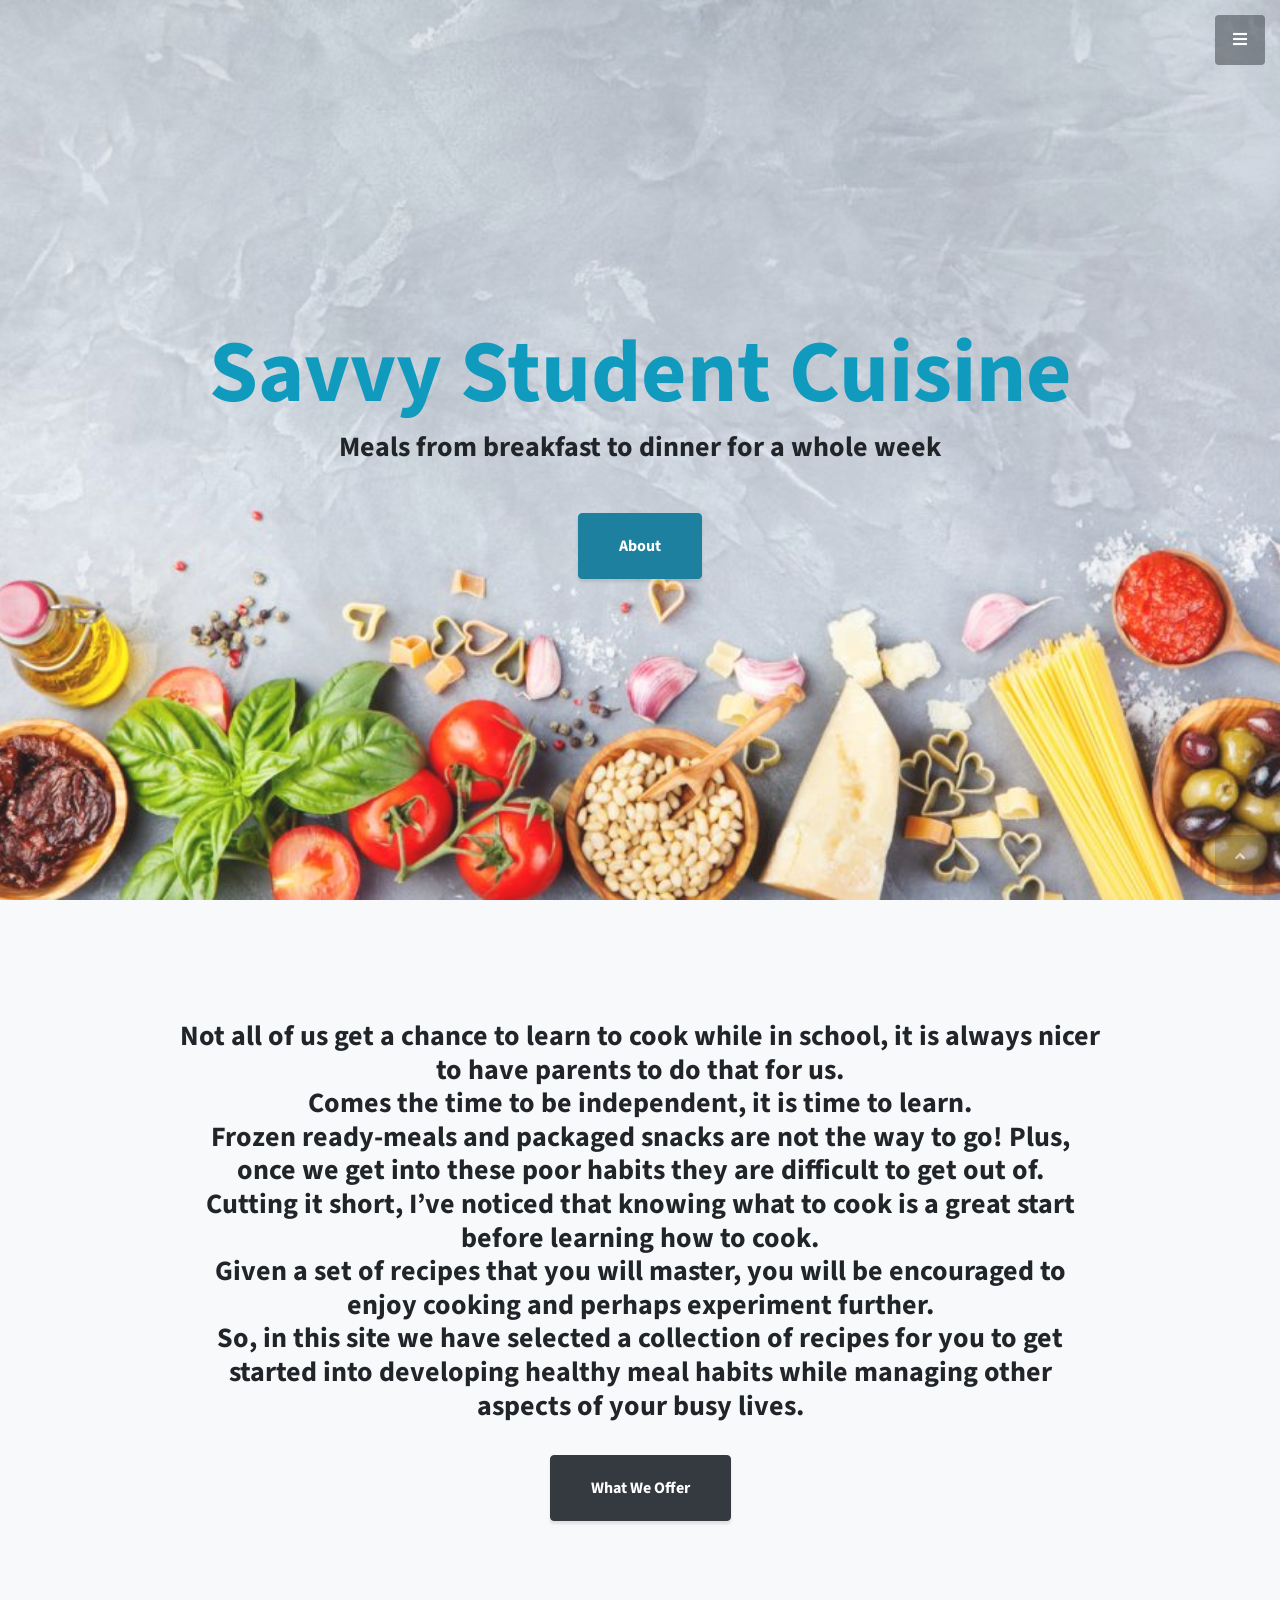
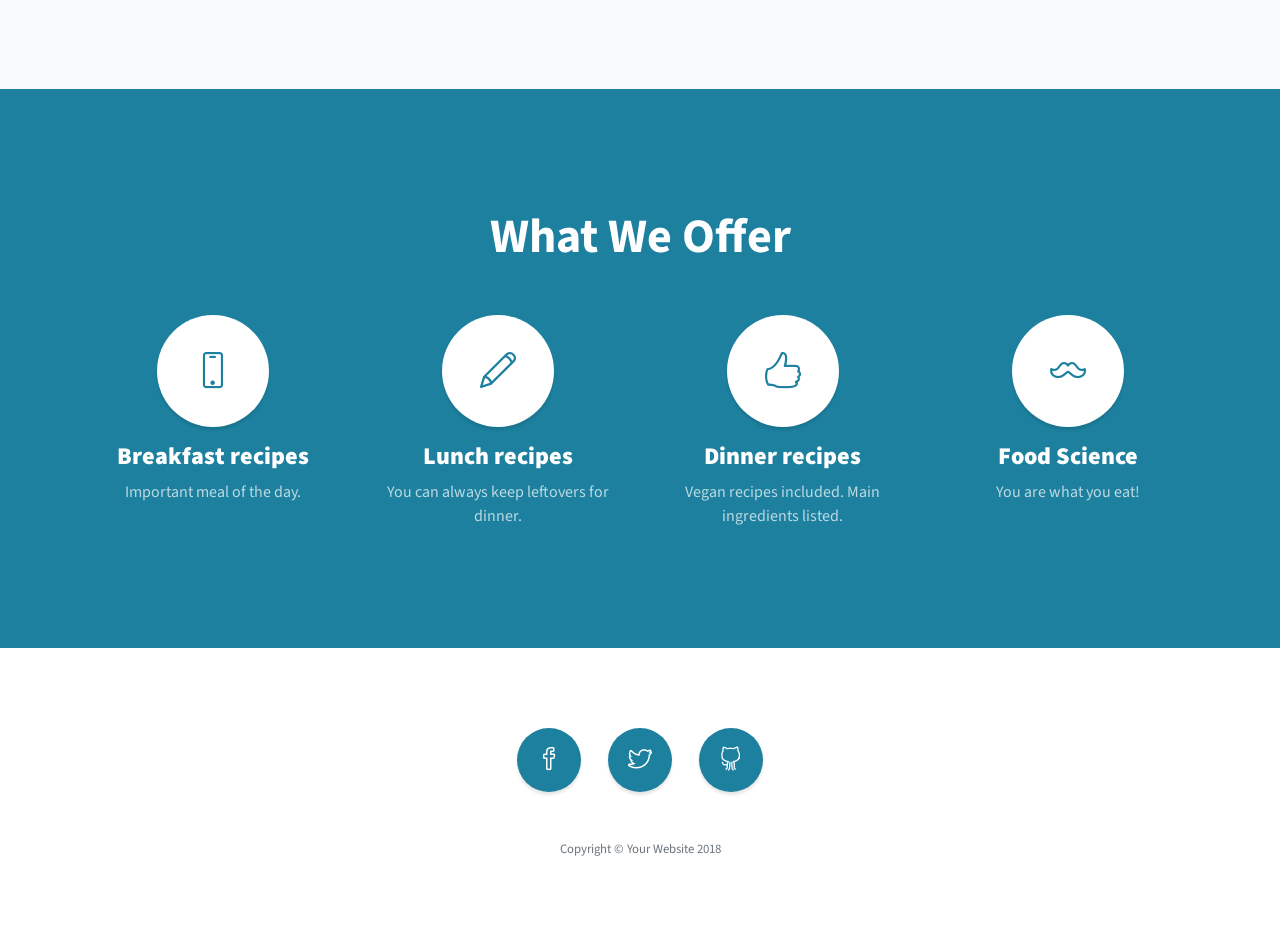
<file: index.html>
<!DOCTYPE html>
<html lang="en">

  <head>

    <meta charset="utf-8">
    <meta name="viewport" content="width=device-width, initial-scale=1, shrink-to-fit=no">
    <meta name="description" content="">
    <meta name="author" content="">

    <title>Stylish Portfolio - Start Bootstrap Template</title>

    <!-- Bootstrap Core CSS -->
    <link href="vendor/bootstrap/css/bootstrap.min.css" rel="stylesheet">

    <!-- Custom Fonts -->
    <link href="vendor/fontawesome-free/css/all.min.css" rel="stylesheet" type="text/css">
    <link href="https://fonts.googleapis.com/css?family=Source+Sans+Pro:300,400,700,300italic,400italic,700italic" rel="stylesheet" type="text/css">
    <link href="vendor/simple-line-icons/css/simple-line-icons.css" rel="stylesheet">

    <!-- Custom CSS -->
    <link href="css/stylish-portfolio.min.css" rel="stylesheet">
  </head>

  <body id="page-top">

    <!-- Navigation -->
    <a class="menu-toggle rounded" href="#">
      <i class="fas fa-bars"></i>
    </a>
    <nav id="sidebar-wrapper">
      <ul class="sidebar-nav">
        <li class="sidebar-brand">
          <a class="js-scroll-trigger" href="#page-top">Start Cooking</a>
        </li>
        <li class="sidebar-nav-item">
          <a class="js-scroll-trigger" href="index.html">Home</a>
        </li>
        <li class="sidebar-nav-item">
          <a class="js-scroll-trigger" href="about.html">About</a>
        </li>
        <li class="sidebar-nav-item">
          <a class="js-scroll-trigger" href="foodscience.html">Food Science</a>
        </li>
        <li class="sidebar-nav-item">
          <a class="js-scroll-trigger" href="breakfast.html">Breakfast</a>
        </li>
          <li class="sidebar-nav-item">
          <a class="js-scroll-trigger" href="lunch.html">Lunch</a>
        </li>
        <li class="sidebar-nav-item">
          <a class="js-scroll-trigger" href="dinner.html">Dinner</a>
        </li>
      </ul>
    </nav>

    <!-- Header -->
    <header class="masthead d-flex">
      <div class="container text-center my-auto">
        <h1 class="mb-1" style="color:#109ABD;" >Savvy Student Cuisine</h1>
        <h3 class="mb-5">Meals from breakfast to dinner for a whole week<br>
        </h3>
        <a class="btn btn-primary btn-xl js-scroll-trigger" href="#about">About</a>
      </div>
      <div class="overlay"></div>
    </header>

    <!-- About -->
    <section class="content-section bg-light" id="about">
      <div class="container text-center">
        <div class="row">
          <div class="col-lg-10 mx-auto">
            <h3>Not all of us get a chance to learn to cook while in school, it is always nicer to have parents to do that for us.<br>
              Comes the time to be independent, it is time to learn.<br>
              Frozen ready-meals and packaged snacks are not the way to go! Plus, once we get into these poor habits they are difficult to get out of.<br>
              Cutting it short, I’ve noticed that knowing what to cook is a great start before learning how to cook.<br>
              Given a set of recipes that you will master, you will be encouraged to enjoy cooking and perhaps experiment further.<br>
              So, in this site we have selected a collection of recipes for you to get started into developing healthy meal habits while managing other aspects of your busy lives.<br>
</h3><br>
            <p class="lead mb-5">
            <a class="btn btn-dark btn-xl js-scroll-trigger" href="#services">What We Offer</a>
          </div>
        </div>
      </div>
    </section>

    <!-- Services -->
    <section class="content-section bg-primary text-white text-center" id="services">
      <div class="container">
        <div class="content-section-heading">
          <h2 class="mb-5">What We Offer</h2>
        </div>
        <div class="row">
          <div class="col-lg-3 col-md-6 mb-5 mb-lg-0">
            <span class="service-icon rounded-circle mx-auto mb-3">
              <i class="icon-screen-smartphone"></i>
            </span>
            <h4>
              <strong>Breakfast recipes</strong>
            </h4>
            <p class="text-faded mb-0">Important meal of the day.</p>
          </div>
          <div class="col-lg-3 col-md-6 mb-5 mb-lg-0">
            <span class="service-icon rounded-circle mx-auto mb-3">
              <i class="icon-pencil"></i>
            </span>
            <h4>
              <strong>Lunch recipes</strong>
            </h4>
            <p class="text-faded mb-0">You can always keep leftovers for dinner.</p>
          </div>
          <div class="col-lg-3 col-md-6 mb-5 mb-md-0">
            <span class="service-icon rounded-circle mx-auto mb-3">
              <i class="icon-like"></i>
            </span>
            <h4>
              <strong>Dinner recipes</strong>
            </h4>
            <p class="text-faded mb-0">Vegan recipes included.
              Main ingredients listed.</p>
          </div>
          <div class="col-lg-3 col-md-6">
            <span class="service-icon rounded-circle mx-auto mb-3">
              <i class="icon-mustache"></i>
            </span>
            <h4>
              <strong>Food Science</strong>
            </h4>
            <p class="text-faded mb-0">You are what you eat!</p>
          </div>
        </div>
      </div>
    </section>


    <!-- Footer -->
    <footer class="footer text-center">
      <div class="container">
        <ul class="list-inline mb-5">
          <li class="list-inline-item">
            <a class="social-link rounded-circle text-white mr-3" href="#">
              <i class="icon-social-facebook"></i>
            </a>
          </li>
          <li class="list-inline-item">
            <a class="social-link rounded-circle text-white mr-3" href="#">
              <i class="icon-social-twitter"></i>
            </a>
          </li>
          <li class="list-inline-item">
            <a class="social-link rounded-circle text-white" href="#">
              <i class="icon-social-github"></i>
            </a>
          </li>
        </ul>
        <p class="text-muted small mb-0">Copyright &copy; Your Website 2018</p>
      </div>
    </footer>

    <!-- Scroll to Top Button-->
    <a class="scroll-to-top rounded js-scroll-trigger" href="#page-top">
      <i class="fas fa-angle-up"></i>
    </a>

    <!-- Bootstrap core JavaScript -->
    <script src="vendor/jquery/jquery.min.js"></script>
    <script src="vendor/bootstrap/js/bootstrap.bundle.min.js"></script>

    <!-- Plugin JavaScript -->
    <script src="vendor/jquery-easing/jquery.easing.min.js"></script>

    <!-- Custom scripts for this template -->
    <script src="js/stylish-portfolio.min.js"></script>

  </body>

</html>
</file>
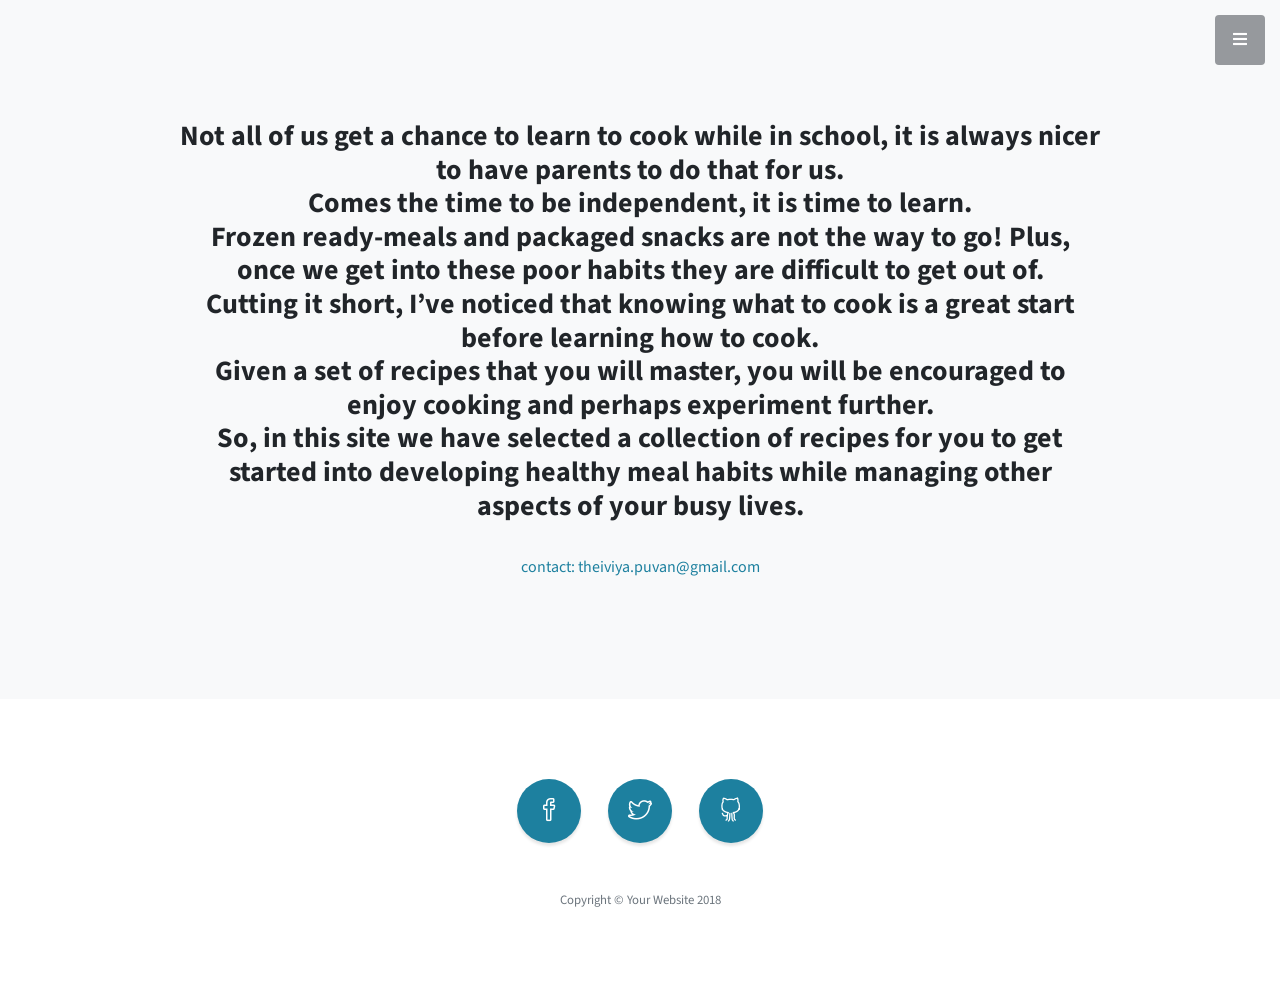
<file: about.html>
<!DOCTYPE html>
<html lang="en">

  <head>

    <meta charset="utf-8">
    <meta name="viewport" content="width=device-width, initial-scale=1, shrink-to-fit=no">
    <meta name="description" content="">
    <meta name="author" content="">

    <title>Stylish Portfolio - Start Bootstrap Template</title>

    <!-- Bootstrap Core CSS -->
    <link href="vendor/bootstrap/css/bootstrap.min.css" rel="stylesheet">

    <!-- Custom Fonts -->
    <link href="vendor/fontawesome-free/css/all.min.css" rel="stylesheet" type="text/css">
    <link href="https://fonts.googleapis.com/css?family=Source+Sans+Pro:300,400,700,300italic,400italic,700italic" rel="stylesheet" type="text/css">
    <link href="vendor/simple-line-icons/css/simple-line-icons.css" rel="stylesheet">

    <!-- Custom CSS -->
    <link href="css/stylish-portfolio.min.css" rel="stylesheet">
  </head>

  <body id="page-top">

    <!-- Navigation -->
    <a class="menu-toggle rounded" href="#">
      <i class="fas fa-bars"></i>
    </a>
    <nav id="sidebar-wrapper">
      <ul class="sidebar-nav">
        <li class="sidebar-brand">
          <a class="js-scroll-trigger" href="#page-top">Start Cooking</a>
        </li>
        <li class="sidebar-nav-item">
          <a class="js-scroll-trigger" href="index.html">Home</a>
        </li>
        <li class="sidebar-nav-item">
          <a class="js-scroll-trigger" href="about.html">About</a>
        </li>
        <li class="sidebar-nav-item">
          <a class="js-scroll-trigger" href="foodscience.html">Food Science</a>
        </li>
        <li class="sidebar-nav-item">
          <a class="js-scroll-trigger" href="breakfast.html">Breakfast</a>
        </li>
          <li class="sidebar-nav-item">
          <a class="js-scroll-trigger" href="lunch.html">Lunch</a>
        </li>
        <li class="sidebar-nav-item">
          <a class="js-scroll-trigger" href="dinner.html">Dinner</a>
        </li>
      </ul>
    </nav>


<!-- About -->
<section class="content-section bg-light" id="about">
  <div class="container text-center">
    <div class="row">
      <div class="col-lg-10 mx-auto">
        <h3>Not all of us get a chance to learn to cook while in school, it is always nicer to have parents to do that for us.<br>
          Comes the time to be independent, it is time to learn.<br>
          Frozen ready-meals and packaged snacks are not the way to go! Plus, once we get into these poor habits they are difficult to get out of.<br>
          Cutting it short, I’ve noticed that knowing what to cook is a great start before learning how to cook.<br>
          Given a set of recipes that you will master, you will be encouraged to enjoy cooking and perhaps experiment further.<br>
          So, in this site we have selected a collection of recipes for you to get started into developing healthy meal habits while managing other aspects of your busy lives.<br>
</h3><br>
      <a href="mailto:theiviya.puvan@gmail.com" target="_blank">contact: theiviya.puvan@gmail.com</a>
      </div>
    </div>
  </div>
</section>


    <!-- Footer -->
    <footer class="footer text-center">
      <div class="container">
        <ul class="list-inline mb-5">
          <li class="list-inline-item">
            <a class="social-link rounded-circle text-white mr-3" href="#">
              <i class="icon-social-facebook"></i>
            </a>
          </li>
          <li class="list-inline-item">
            <a class="social-link rounded-circle text-white mr-3" href="#">
              <i class="icon-social-twitter"></i>
            </a>
          </li>
          <li class="list-inline-item">
            <a class="social-link rounded-circle text-white" href="#">
              <i class="icon-social-github"></i>
            </a>
          </li>
        </ul>
        <p class="text-muted small mb-0">Copyright &copy; Your Website 2018</p>
      </div>
    </footer>

    <!-- Scroll to Top Button-->
    <a class="scroll-to-top rounded js-scroll-trigger" href="#page-top">
      <i class="fas fa-angle-up"></i>
    </a>

    <!-- Bootstrap core JavaScript -->
    <script src="vendor/jquery/jquery.min.js"></script>
    <script src="vendor/bootstrap/js/bootstrap.bundle.min.js"></script>

    <!-- Plugin JavaScript -->
    <script src="vendor/jquery-easing/jquery.easing.min.js"></script>

    <!-- Custom scripts for this template -->
    <script src="js/stylish-portfolio.min.js"></script>

  </body>

</html>
</file>
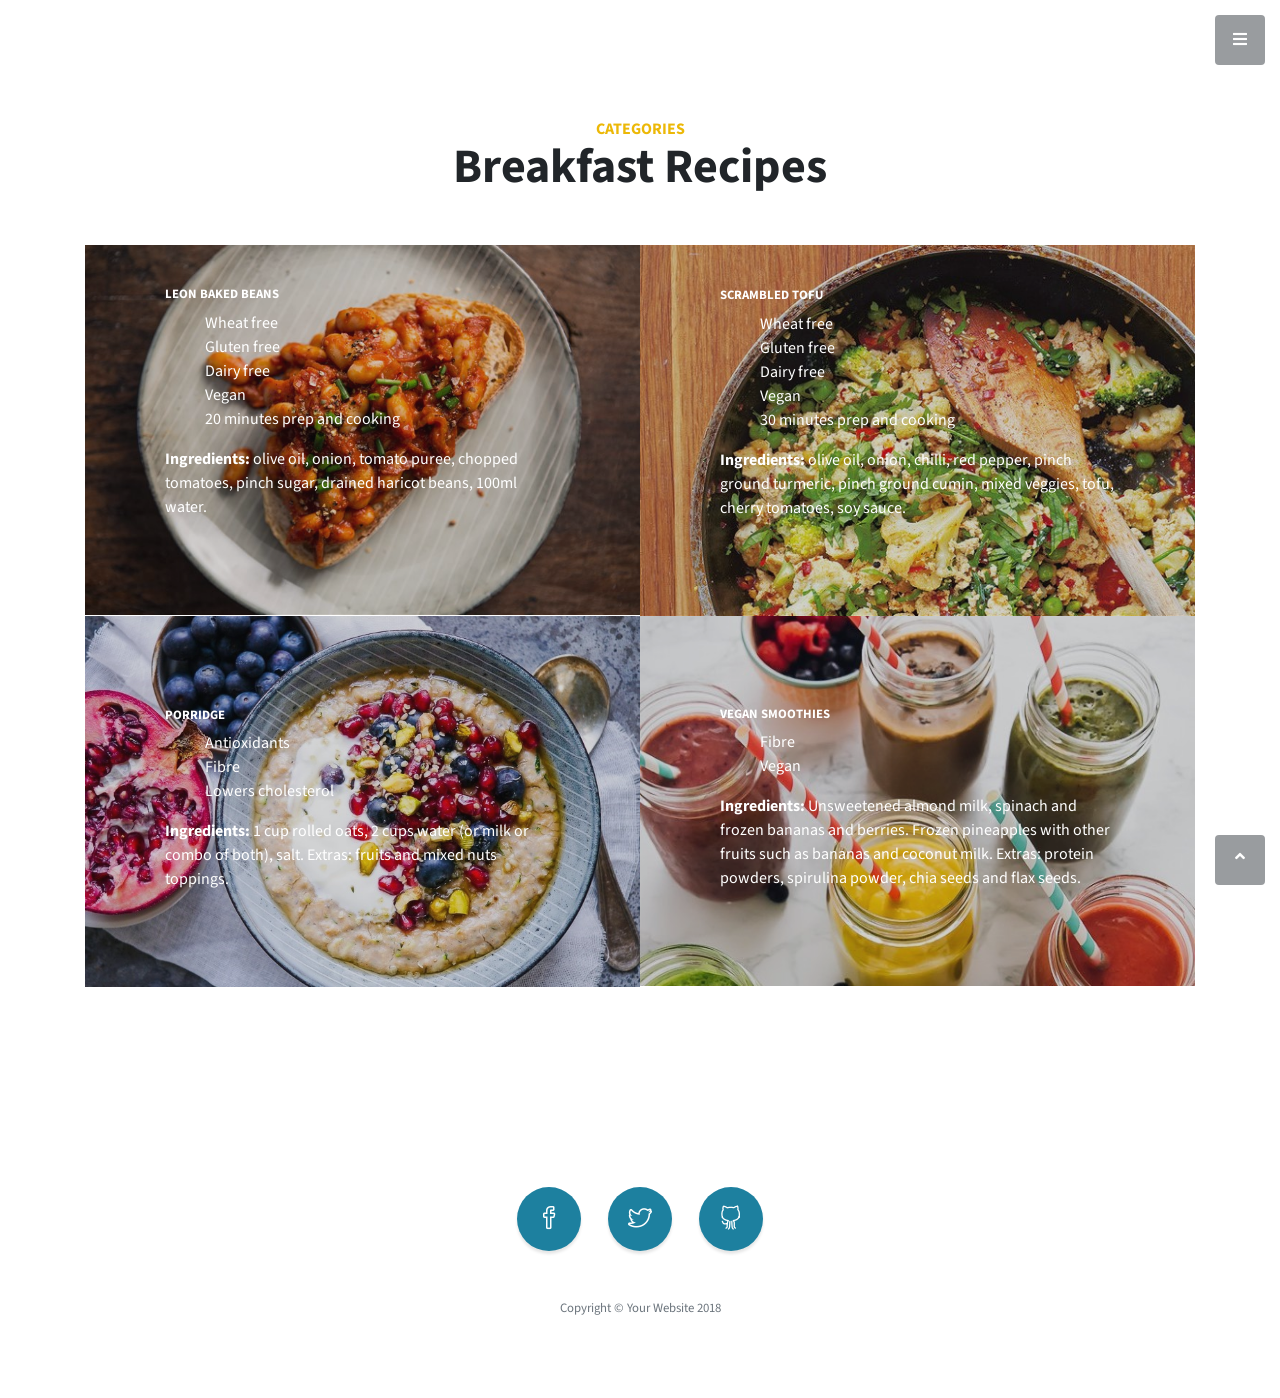
<file: breakfast.html>
<!DOCTYPE html>
<html lang="en">

  <head>

    <meta charset="utf-8">
    <meta name="viewport" content="width=device-width, initial-scale=1, shrink-to-fit=no">
    <meta name="description" content="">
    <meta name="author" content="">

    <title>Stylish Portfolio - Start Bootstrap Template</title>

    <!-- Bootstrap Core CSS -->
    <link href="vendor/bootstrap/css/bootstrap.min.css" rel="stylesheet">

    <!-- Custom Fonts -->
    <link href="vendor/fontawesome-free/css/all.min.css" rel="stylesheet" type="text/css">
    <link href="https://fonts.googleapis.com/css?family=Source+Sans+Pro:300,400,700,300italic,400italic,700italic" rel="stylesheet" type="text/css">
    <link href="vendor/simple-line-icons/css/simple-line-icons.css" rel="stylesheet">

    <!-- Custom CSS -->
    <link href="css/stylish-portfolio.min.css" rel="stylesheet">

  </head>

  <body id="page-top">

    <!-- Navigation -->
    <a class="menu-toggle rounded" href="#">
      <i class="fas fa-bars"></i>
    </a>
    <nav id="sidebar-wrapper">
      <ul class="sidebar-nav">
        <li class="sidebar-brand">
          <a class="js-scroll-trigger" href="#page-top">Start Cooking</a>
        </li>
        <li class="sidebar-nav-item">
          <a class="js-scroll-trigger" href="index.html">Home</a>
        </li>
        <li class="sidebar-nav-item">
          <a class="js-scroll-trigger" href="index.html">About</a>
        </li>
        <li class="sidebar-nav-item">
          <a class="js-scroll-trigger" href="foodscience.html">Food Science</a>
        </li>
        <li class="sidebar-nav-item">
          <a class="js-scroll-trigger" href="breakfast.html">Breakfast</a>
        </li>
          <li class="sidebar-nav-item">
          <a class="js-scroll-trigger" href="lunch.html">Lunch</a>
        </li>
        <li class="sidebar-nav-item">
          <a class="js-scroll-trigger" href="dinner.html">Dinner</a>
        </li>
      </ul>
    </nav>


<!-- Portfolio -->
<section class="content-section" id="portfolio">
  <div class="container">
    <div class="content-section-heading text-center">
      <h3 class="text-secondary mb-0">Categories</h3>
      <h2 class="mb-5">Breakfast Recipes</h2>
    </div>
    <div class="row no-gutters">
      <div class="col-lg-6">
        <a class="portfolio-item" href="#">
          <span class="caption">
            <span class="caption-content">
               <h2>LEON Baked Beans</h2>
              <p class="mb-0">      <ul style="list-style-type:none">
                <li>Wheat free</li>
                <li>Gluten free</li>
                <li>Dairy free</li>
                <li>Vegan</li>
                <li>20 minutes prep and cooking</li>
              </ul>
              <strong>Ingredients:</strong> olive oil, onion, tomato puree, chopped tomatoes, pinch sugar, drained haricot beans, 100ml water.</p>
            </span>
          </span>
          <img class="img-fluid" src="img/beans.jpg" alt="">
        </a>
      </div>
      <div class="col-lg-6">
        <a class="portfolio-item" href="#">
          <span class="caption">
            <span class="caption-content">
              <h2>Scrambled Tofu</h2>
              <p class="mb-0">  <ul style="list-style-type:none">
              <li>Wheat free</li>
              <li>Gluten free</li>
              <li>Dairy free</li>
              <li>Vegan</li>
              <li>30 minutes prep and cooking</li>
              </ul>
              <strong>Ingredients:</strong> olive oil, onion, chilli, red pepper, pinch ground turmeric, pinch ground cumin, mixed veggies, tofu, cherry tomatoes, soy sauce.</p>
            </span>
          </span>
          <img class="img-fluid" src="img/tofu.jpeg" alt="">
        </a>
      </div>
      <div class="col-lg-6">
        <a class="portfolio-item" href="#">
          <span class="caption">
            <span class="caption-content">
              <h2>Porridge</h2>
              <p class="mb-0">  <ul style="list-style-type:none">
              <li>Antioxidants</li>
              <li>Fibre</li>
              <li>Lowers cholesterol</li>
              </ul>
              <strong>Ingredients:</strong> 1 cup rolled oats, 2 cups water (or milk or combo of both), salt. Extras: fruits and mixed nuts toppings.</p>
            </span>
          </span>
          <img class="img-fluid" src="img/porridge.jpg" alt="">
        </a>
      </div>
      <div class="col-lg-6">
        <a class="portfolio-item" href="#">
          <span class="caption">
            <span class="caption-content">
              <h2>Vegan Smoothies</h2>
              <p class="mb-0">  <ul style="list-style-type:none">
            <li>Fibre</li>
            <li>Vegan</li>
            </ul>
            <strong>Ingredients:</strong> Unsweetened almond milk, spinach and frozen bananas and berries. Frozen pineapples with other fruits such as bananas and coconut milk.
            Extras: protein powders, spirulina powder, chia seeds and flax seeds.</p>
            </span>
          </span>
          <img class="img-fluid" src="img/smoothies.jpg" alt="">
        </a>
      </div>
    </div>
  </div>
</section>


<!-- Footer -->
<footer class="footer text-center">
  <div class="container">
    <ul class="list-inline mb-5">
      <li class="list-inline-item">
        <a class="social-link rounded-circle text-white mr-3" href="#">
          <i class="icon-social-facebook"></i>
        </a>
      </li>
      <li class="list-inline-item">
        <a class="social-link rounded-circle text-white mr-3" href="#">
          <i class="icon-social-twitter"></i>
        </a>
      </li>
      <li class="list-inline-item">
        <a class="social-link rounded-circle text-white" href="#">
          <i class="icon-social-github"></i>
        </a>
      </li>
    </ul>
    <p class="text-muted small mb-0">Copyright &copy; Your Website 2018</p>
  </div>
</footer>

<!-- Scroll to Top Button-->
<a class="scroll-to-top rounded js-scroll-trigger" href="#page-top">
  <i class="fas fa-angle-up"></i>
</a>

<!-- Bootstrap core JavaScript -->
<script src="vendor/jquery/jquery.min.js"></script>
<script src="vendor/bootstrap/js/bootstrap.bundle.min.js"></script>

<!-- Plugin JavaScript -->
<script src="vendor/jquery-easing/jquery.easing.min.js"></script>

<!-- Custom scripts for this template -->
<script src="js/stylish-portfolio.min.js"></script>

</body>

</html>
</file>
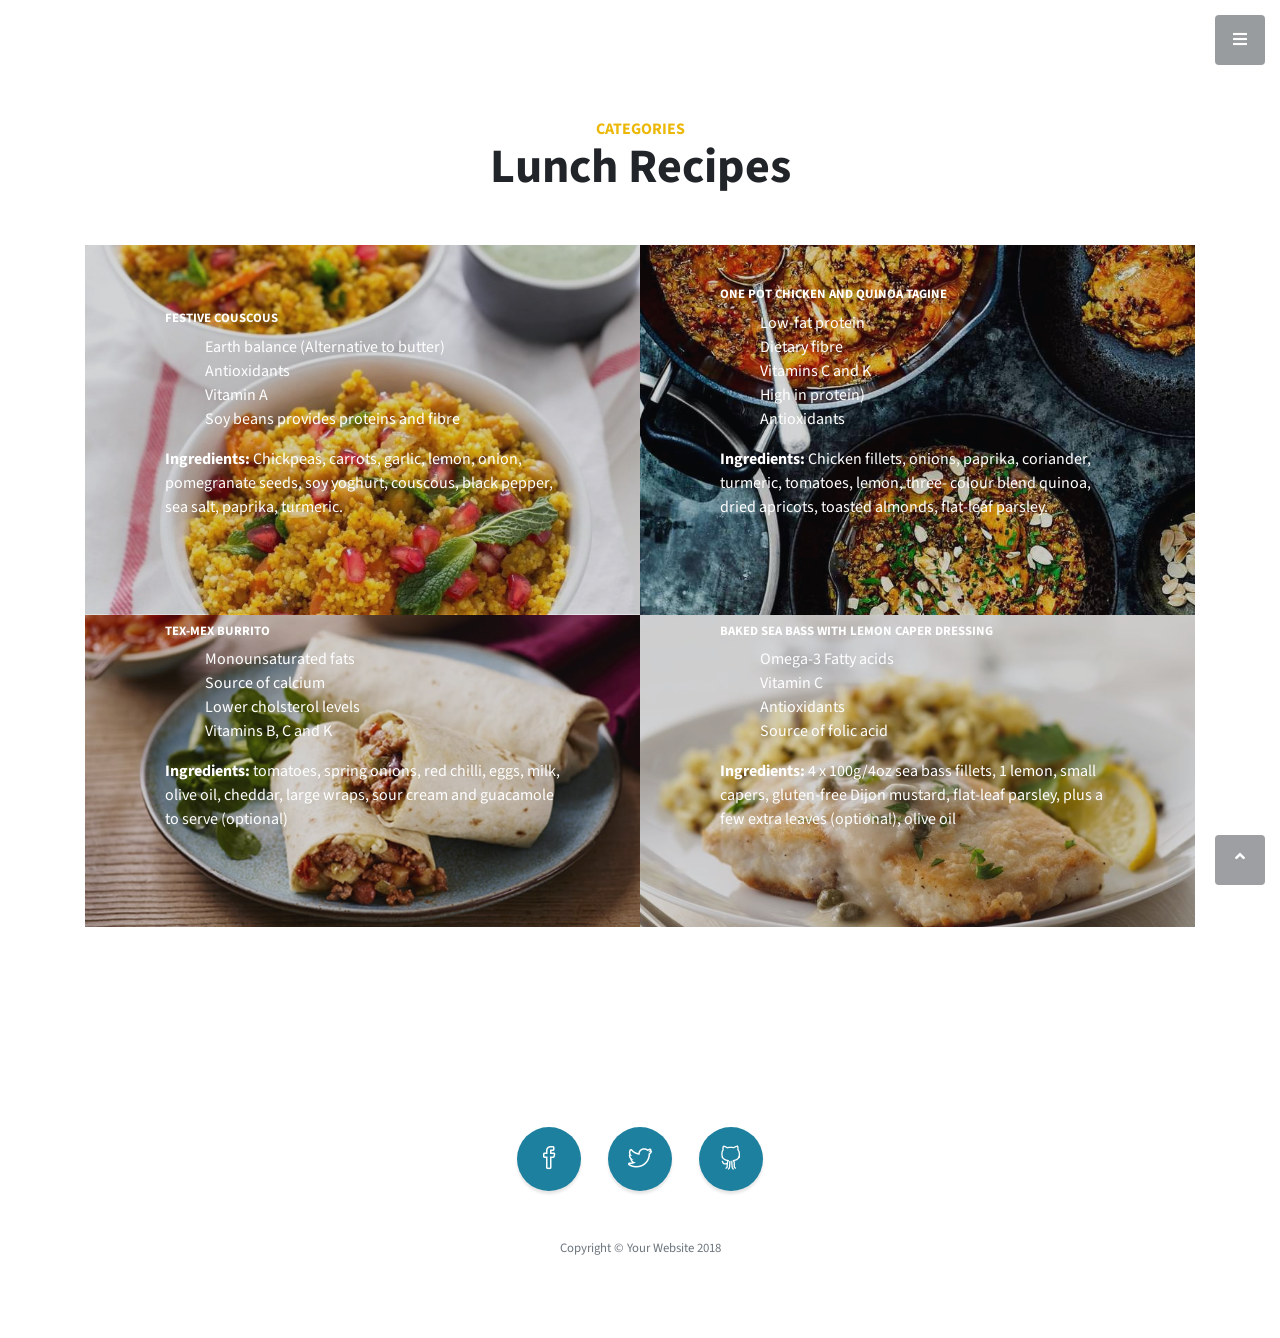
<file: lunch.html>
<!DOCTYPE html>
<html lang="en">

  <head>

    <meta charset="utf-8">
    <meta name="viewport" content="width=device-width, initial-scale=1, shrink-to-fit=no">
    <meta name="description" content="">
    <meta name="author" content="">

    <title>Stylish Portfolio - Start Bootstrap Template</title>

    <!-- Bootstrap Core CSS -->
    <link href="vendor/bootstrap/css/bootstrap.min.css" rel="stylesheet">

    <!-- Custom Fonts -->
    <link href="vendor/fontawesome-free/css/all.min.css" rel="stylesheet" type="text/css">
    <link href="https://fonts.googleapis.com/css?family=Source+Sans+Pro:300,400,700,300italic,400italic,700italic" rel="stylesheet" type="text/css">
    <link href="vendor/simple-line-icons/css/simple-line-icons.css" rel="stylesheet">

    <!-- Custom CSS -->
    <link href="css/stylish-portfolio.min.css" rel="stylesheet">

  </head>

  <body id="page-top">

    <!-- Navigation -->
    <a class="menu-toggle rounded" href="#">
      <i class="fas fa-bars"></i>
    </a>
    <nav id="sidebar-wrapper">
      <ul class="sidebar-nav">
        <li class="sidebar-brand">
          <a class="js-scroll-trigger" href="#page-top">Start Cooking</a>
        </li>
        <li class="sidebar-nav-item">
          <a class="js-scroll-trigger" href="index.html">Home</a>
        </li>
        <li class="sidebar-nav-item">
          <a class="js-scroll-trigger" href="index.html">About</a>
        </li>
        <li class="sidebar-nav-item">
          <a class="js-scroll-trigger" href="foodscience.html">Food Science</a>
        </li>
        <li class="sidebar-nav-item">
          <a class="js-scroll-trigger" href="breakfast.html">Breakfast</a>
        </li>
          <li class="sidebar-nav-item">
          <a class="js-scroll-trigger" href="lunch.html">Lunch</a>
        </li>
        <li class="sidebar-nav-item">
          <a class="js-scroll-trigger" href="dinner.html">Dinner</a>
        </li>
      </ul>
    </nav>


    <!-- Portfolio -->
    <section class="content-section" id="portfolio">
      <div class="container">
        <div class="content-section-heading text-center">
          <h3 class="text-secondary mb-0">Categories</h3>
          <h2 class="mb-5">Lunch Recipes</h2>
        </div>
        <div class="row no-gutters">
          <div class="col-lg-6">
            <a class="portfolio-item" href="#">
              <span class="caption">
                <span class="caption-content">
                   <h2>FESTIVE COUSCOUS</h2>
                  <p class="mb-0">      <ul style="list-style-type:none">
                    <li>Earth balance (Alternative to butter)</li>
                    <li>Antioxidants</li>
                    <li>Vitamin A</li>
                    <li>Soy beans provides proteins and fibre</li>
                </ul>
                  <strong>Ingredients:</strong> Chickpeas, carrots, garlic, lemon, onion, pomegranate seeds, soy yoghurt, couscous, black pepper, sea salt, paprika, turmeric.</p>

                </span>
              </span>
              <img class="img-fluid" src="img/festive.jpg" alt="">
            </a>
          </div>
          <div class="col-lg-6">
            <a class="portfolio-item" href="#">
              <span class="caption">
                <span class="caption-content">
                  <h2>ONE POT CHICKEN AND QUINOA TAGINE</h2>
                  <p class="mb-0">  <ul style="list-style-type:none">
                    <li>Low-fat protein</li>
                    <li>Dietary fibre</li>
                    <li>Vitamins C and K</li>
                    <li>High in protein)</li>
                    <li>Antioxidants</li>
                </ul>
                  <strong>Ingredients:</strong> Chicken fillets, onions, paprika, coriander, turmeric, tomatoes, lemon, three- colour blend quinoa, dried apricots, toasted almonds, flat-leaf parsley.</p>

                </span>
              </span>
              <img class="img-fluid" src="img/tagine.jpg" alt="">
            </a>
          </div>
          <div class="col-lg-6">
            <a class="portfolio-item" href="#">
              <span class="caption">
                <span class="caption-content">
                  <h2>TEX-MEX BURRITO</h2>
                  <p class="mb-0">  <ul style="list-style-type:none">
                    <li>Monounsaturated fats</li>
                    <li>Source of calcium</li>
                    <li>Lower cholsterol levels</li>
                    <li>Vitamins B, C and K</li>
                  </ul>
                  <strong>Ingredients:</strong> tomatoes, spring onions, red chilli, eggs, milk, olive oil, cheddar, large wraps, sour cream and guacamole to serve (optional)</p>
              </span>
            </span>
              <img class="img-fluid" src="img/burrito.jpg" alt="">
            </a>
          </div>
          <div class="col-lg-6">
            <a class="portfolio-item" href="#">
              <span class="caption">
                <span class="caption-content">
                  <h2>BAKED SEA BASS WITH LEMON CAPER DRESSING</h2>
                  <p class="mb-0">  <ul style="list-style-type:none">
                    <li>Omega-3 Fatty acids</li>
                    <li>Vitamin C</li>
                    <li>Antioxidants</li>
                    <li>Source of folic acid</li>
                   </ul>
                  <strong>Ingredients:</strong> 4 x 100g/4oz sea bass fillets, 1 lemon, small capers, gluten-free Dijon mustard, flat-leaf parsley, plus a few extra leaves (optional), olive oil</p>
                </span>
              </span>
              <img class="img-fluid" src="img/seabass.jpg" alt="">
            </a>
          </div>
        </div>
      </div>
    </section>


    <!-- Footer -->
    <footer class="footer text-center">
      <div class="container">
        <ul class="list-inline mb-5">
          <li class="list-inline-item">
            <a class="social-link rounded-circle text-white mr-3" href="#">
              <i class="icon-social-facebook"></i>
            </a>
          </li>
          <li class="list-inline-item">
            <a class="social-link rounded-circle text-white mr-3" href="#">
              <i class="icon-social-twitter"></i>
            </a>
          </li>
          <li class="list-inline-item">
            <a class="social-link rounded-circle text-white" href="#">
              <i class="icon-social-github"></i>
            </a>
          </li>
        </ul>
        <p class="text-muted small mb-0">Copyright &copy; Your Website 2018</p>
      </div>
    </footer>

    <!-- Scroll to Top Button-->
    <a class="scroll-to-top rounded js-scroll-trigger" href="#page-top">
      <i class="fas fa-angle-up"></i>
    </a>

    <!-- Bootstrap core JavaScript -->
    <script src="vendor/jquery/jquery.min.js"></script>
    <script src="vendor/bootstrap/js/bootstrap.bundle.min.js"></script>

    <!-- Plugin JavaScript -->
    <script src="vendor/jquery-easing/jquery.easing.min.js"></script>

    <!-- Custom scripts for this template -->
    <script src="js/stylish-portfolio.min.js"></script>

    </body>

    </html>
</file>
<file: vendor/simple-line-icons/css/simple-line-icons.css>
@font-face {
  font-family: 'simple-line-icons';
  src: url('../fonts/Simple-Line-Icons.eot?v=2.4.0');
  src: url('../fonts/Simple-Line-Icons.eot?v=2.4.0#iefix') format('embedded-opentype'), url('../fonts/Simple-Line-Icons.woff2?v=2.4.0') format('woff2'), url('../fonts/Simple-Line-Icons.ttf?v=2.4.0') format('truetype'), url('../fonts/Simple-Line-Icons.woff?v=2.4.0') format('woff'), url('../fonts/Simple-Line-Icons.svg?v=2.4.0#simple-line-icons') format('svg');
  font-weight: normal;
  font-style: normal;
}
/*
 Use the following CSS code if you want to have a class per icon.
 Instead of a list of all class selectors, you can use the generic [class*="icon-"] selector, but it's slower:
*/
.icon-user,
.icon-people,
.icon-user-female,
.icon-user-follow,
.icon-user-following,
.icon-user-unfollow,
.icon-login,
.icon-logout,
.icon-emotsmile,
.icon-phone,
.icon-call-end,
.icon-call-in,
.icon-call-out,
.icon-map,
.icon-location-pin,
.icon-direction,
.icon-directions,
.icon-compass,
.icon-layers,
.icon-menu,
.icon-list,
.icon-options-vertical,
.icon-options,
.icon-arrow-down,
.icon-arrow-left,
.icon-arrow-right,
.icon-arrow-up,
.icon-arrow-up-circle,
.icon-arrow-left-circle,
.icon-arrow-right-circle,
.icon-arrow-down-circle,
.icon-check,
.icon-clock,
.icon-plus,
.icon-minus,
.icon-close,
.icon-event,
.icon-exclamation,
.icon-organization,
.icon-trophy,
.icon-screen-smartphone,
.icon-screen-desktop,
.icon-plane,
.icon-notebook,
.icon-mustache,
.icon-mouse,
.icon-magnet,
.icon-energy,
.icon-disc,
.icon-cursor,
.icon-cursor-move,
.icon-crop,
.icon-chemistry,
.icon-speedometer,
.icon-shield,
.icon-screen-tablet,
.icon-magic-wand,
.icon-hourglass,
.icon-graduation,
.icon-ghost,
.icon-game-controller,
.icon-fire,
.icon-eyeglass,
.icon-envelope-open,
.icon-envelope-letter,
.icon-bell,
.icon-badge,
.icon-anchor,
.icon-wallet,
.icon-vector,
.icon-speech,
.icon-puzzle,
.icon-printer,
.icon-present,
.icon-playlist,
.icon-pin,
.icon-picture,
.icon-handbag,
.icon-globe-alt,
.icon-globe,
.icon-folder-alt,
.icon-folder,
.icon-film,
.icon-feed,
.icon-drop,
.icon-drawer,
.icon-docs,
.icon-doc,
.icon-diamond,
.icon-cup,
.icon-calculator,
.icon-bubbles,
.icon-briefcase,
.icon-book-open,
.icon-basket-loaded,
.icon-basket,
.icon-bag,
.icon-action-undo,
.icon-action-redo,
.icon-wrench,
.icon-umbrella,
.icon-trash,
.icon-tag,
.icon-support,
.icon-frame,
.icon-size-fullscreen,
.icon-size-actual,
.icon-shuffle,
.icon-share-alt,
.icon-share,
.icon-rocket,
.icon-question,
.icon-pie-chart,
.icon-pencil,
.icon-note,
.icon-loop,
.icon-home,
.icon-grid,
.icon-graph,
.icon-microphone,
.icon-music-tone-alt,
.icon-music-tone,
.icon-earphones-alt,
.icon-earphones,
.icon-equalizer,
.icon-like,
.icon-dislike,
.icon-control-start,
.icon-control-rewind,
.icon-control-play,
.icon-control-pause,
.icon-control-forward,
.icon-control-end,
.icon-volume-1,
.icon-volume-2,
.icon-volume-off,
.icon-calendar,
.icon-bulb,
.icon-chart,
.icon-ban,
.icon-bubble,
.icon-camrecorder,
.icon-camera,
.icon-cloud-download,
.icon-cloud-upload,
.icon-envelope,
.icon-eye,
.icon-flag,
.icon-heart,
.icon-info,
.icon-key,
.icon-link,
.icon-lock,
.icon-lock-open,
.icon-magnifier,
.icon-magnifier-add,
.icon-magnifier-remove,
.icon-paper-clip,
.icon-paper-plane,
.icon-power,
.icon-refresh,
.icon-reload,
.icon-settings,
.icon-star,
.icon-symbol-female,
.icon-symbol-male,
.icon-target,
.icon-credit-card,
.icon-paypal,
.icon-social-tumblr,
.icon-social-twitter,
.icon-social-facebook,
.icon-social-instagram,
.icon-social-linkedin,
.icon-social-pinterest,
.icon-social-github,
.icon-social-google,
.icon-social-reddit,
.icon-social-skype,
.icon-social-dribbble,
.icon-social-behance,
.icon-social-foursqare,
.icon-social-soundcloud,
.icon-social-spotify,
.icon-social-stumbleupon,
.icon-social-youtube,
.icon-social-dropbox,
.icon-social-vkontakte,
.icon-social-steam {
  font-family: 'simple-line-icons';
  speak: none;
  font-style: normal;
  font-weight: normal;
  font-variant: normal;
  text-transform: none;
  line-height: 1;
  /* Better Font Rendering =========== */
  -webkit-font-smoothing: antialiased;
  -moz-osx-font-smoothing: grayscale;
}
.icon-user:before {
  content: "\e005";
}
.icon-people:before {
  content: "\e001";
}
.icon-user-female:before {
  content: "\e000";
}
.icon-user-follow:before {
  content: "\e002";
}
.icon-user-following:before {
  content: "\e003";
}
.icon-user-unfollow:before {
  content: "\e004";
}
.icon-login:before {
  content: "\e066";
}
.icon-logout:before {
  content: "\e065";
}
.icon-emotsmile:before {
  content: "\e021";
}
.icon-phone:before {
  content: "\e600";
}
.icon-call-end:before {
  content: "\e048";
}
.icon-call-in:before {
  content: "\e047";
}
.icon-call-out:before {
  content: "\e046";
}
.icon-map:before {
  content: "\e033";
}
.icon-location-pin:before {
  content: "\e096";
}
.icon-direction:before {
  content: "\e042";
}
.icon-directions:before {
  content: "\e041";
}
.icon-compass:before {
  content: "\e045";
}
.icon-layers:before {
  content: "\e034";
}
.icon-menu:before {
  content: "\e601";
}
.icon-list:before {
  content: "\e067";
}
.icon-options-vertical:before {
  content: "\e602";
}
.icon-options:before {
  content: "\e603";
}
.icon-arrow-down:before {
  content: "\e604";
}
.icon-arrow-left:before {
  content: "\e605";
}
.icon-arrow-right:before {
  content: "\e606";
}
.icon-arrow-up:before {
  content: "\e607";
}
.icon-arrow-up-circle:before {
  content: "\e078";
}
.icon-arrow-left-circle:before {
  content: "\e07a";
}
.icon-arrow-right-circle:before {
  content: "\e079";
}
.icon-arrow-down-circle:before {
  content: "\e07b";
}
.icon-check:before {
  content: "\e080";
}
.icon-clock:before {
  content: "\e081";
}
.icon-plus:before {
  content: "\e095";
}
.icon-minus:before {
  content: "\e615";
}
.icon-close:before {
  content: "\e082";
}
.icon-event:before {
  content: "\e619";
}
.icon-exclamation:before {
  content: "\e617";
}
.icon-organization:before {
  content: "\e616";
}
.icon-trophy:before {
  content: "\e006";
}
.icon-screen-smartphone:before {
  content: "\e010";
}
.icon-screen-desktop:before {
  content: "\e011";
}
.icon-plane:before {
  content: "\e012";
}
.icon-notebook:before {
  content: "\e013";
}
.icon-mustache:before {
  content: "\e014";
}
.icon-mouse:before {
  content: "\e015";
}
.icon-magnet:before {
  content: "\e016";
}
.icon-energy:before {
  content: "\e020";
}
.icon-disc:before {
  content: "\e022";
}
.icon-cursor:before {
  content: "\e06e";
}
.icon-cursor-move:before {
  content: "\e023";
}
.icon-crop:before {
  content: "\e024";
}
.icon-chemistry:before {
  content: "\e026";
}
.icon-speedometer:before {
  content: "\e007";
}
.icon-shield:before {
  content: "\e00e";
}
.icon-screen-tablet:before {
  content: "\e00f";
}
.icon-magic-wand:before {
  content: "\e017";
}
.icon-hourglass:before {
  content: "\e018";
}
.icon-graduation:before {
  content: "\e019";
}
.icon-ghost:before {
  content: "\e01a";
}
.icon-game-controller:before {
  content: "\e01b";
}
.icon-fire:before {
  content: "\e01c";
}
.icon-eyeglass:before {
  content: "\e01d";
}
.icon-envelope-open:before {
  content: "\e01e";
}
.icon-envelope-letter:before {
  content: "\e01f";
}
.icon-bell:before {
  content: "\e027";
}
.icon-badge:before {
  content: "\e028";
}
.icon-anchor:before {
  content: "\e029";
}
.icon-wallet:before {
  content: "\e02a";
}
.icon-vector:before {
  content: "\e02b";
}
.icon-speech:before {
  content: "\e02c";
}
.icon-puzzle:before {
  content: "\e02d";
}
.icon-printer:before {
  content: "\e02e";
}
.icon-present:before {
  content: "\e02f";
}
.icon-playlist:before {
  content: "\e030";
}
.icon-pin:before {
  content: "\e031";
}
.icon-picture:before {
  content: "\e032";
}
.icon-handbag:before {
  content: "\e035";
}
.icon-globe-alt:before {
  content: "\e036";
}
.icon-globe:before {
  content: "\e037";
}
.icon-folder-alt:before {
  content: "\e039";
}
.icon-folder:before {
  content: "\e089";
}
.icon-film:before {
  content: "\e03a";
}
.icon-feed:before {
  content: "\e03b";
}
.icon-drop:before {
  content: "\e03e";
}
.icon-drawer:before {
  content: "\e03f";
}
.icon-docs:before {
  content: "\e040";
}
.icon-doc:before {
  content: "\e085";
}
.icon-diamond:before {
  content: "\e043";
}
.icon-cup:before {
  content: "\e044";
}
.icon-calculator:before {
  content: "\e049";
}
.icon-bubbles:before {
  content: "\e04a";
}
.icon-briefcase:before {
  content: "\e04b";
}
.icon-book-open:before {
  content: "\e04c";
}
.icon-basket-loaded:before {
  content: "\e04d";
}
.icon-basket:before {
  content: "\e04e";
}
.icon-bag:before {
  content: "\e04f";
}
.icon-action-undo:before {
  content: "\e050";
}
.icon-action-redo:before {
  content: "\e051";
}
.icon-wrench:before {
  content: "\e052";
}
.icon-umbrella:before {
  content: "\e053";
}
.icon-trash:before {
  content: "\e054";
}
.icon-tag:before {
  content: "\e055";
}
.icon-support:before {
  content: "\e056";
}
.icon-frame:before {
  content: "\e038";
}
.icon-size-fullscreen:before {
  content: "\e057";
}
.icon-size-actual:before {
  content: "\e058";
}
.icon-shuffle:before {
  content: "\e059";
}
.icon-share-alt:before {
  content: "\e05a";
}
.icon-share:before {
  content: "\e05b";
}
.icon-rocket:before {
  content: "\e05c";
}
.icon-question:before {
  content: "\e05d";
}
.icon-pie-chart:before {
  content: "\e05e";
}
.icon-pencil:before {
  content: "\e05f";
}
.icon-note:before {
  content: "\e060";
}
.icon-loop:before {
  content: "\e064";
}
.icon-home:before {
  content: "\e069";
}
.icon-grid:before {
  content: "\e06a";
}
.icon-graph:before {
  content: "\e06b";
}
.icon-microphone:before {
  content: "\e063";
}
.icon-music-tone-alt:before {
  content: "\e061";
}
.icon-music-tone:before {
  content: "\e062";
}
.icon-earphones-alt:before {
  content: "\e03c";
}
.icon-earphones:before {
  content: "\e03d";
}
.icon-equalizer:before {
  content: "\e06c";
}
.icon-like:before {
  content: "\e068";
}
.icon-dislike:before {
  content: "\e06d";
}
.icon-control-start:before {
  content: "\e06f";
}
.icon-control-rewind:before {
  content: "\e070";
}
.icon-control-play:before {
  content: "\e071";
}
.icon-control-pause:before {
  content: "\e072";
}
.icon-control-forward:before {
  content: "\e073";
}
.icon-control-end:before {
  content: "\e074";
}
.icon-volume-1:before {
  content: "\e09f";
}
.icon-volume-2:before {
  content: "\e0a0";
}
.icon-volume-off:before {
  content: "\e0a1";
}
.icon-calendar:before {
  content: "\e075";
}
.icon-bulb:before {
  content: "\e076";
}
.icon-chart:before {
  content: "\e077";
}
.icon-ban:before {
  content: "\e07c";
}
.icon-bubble:before {
  content: "\e07d";
}
.icon-camrecorder:before {
  content: "\e07e";
}
.icon-camera:before {
  content: "\e07f";
}
.icon-cloud-download:before {
  content: "\e083";
}
.icon-cloud-upload:before {
  content: "\e084";
}
.icon-envelope:before {
  content: "\e086";
}
.icon-eye:before {
  content: "\e087";
}
.icon-flag:before {
  content: "\e088";
}
.icon-heart:before {
  content: "\e08a";
}
.icon-info:before {
  content: "\e08b";
}
.icon-key:before {
  content: "\e08c";
}
.icon-link:before {
  content: "\e08d";
}
.icon-lock:before {
  content: "\e08e";
}
.icon-lock-open:before {
  content: "\e08f";
}
.icon-magnifier:before {
  content: "\e090";
}
.icon-magnifier-add:before {
  content: "\e091";
}
.icon-magnifier-remove:before {
  content: "\e092";
}
.icon-paper-clip:before {
  content: "\e093";
}
.icon-paper-plane:before {
  content: "\e094";
}
.icon-power:before {
  content: "\e097";
}
.icon-refresh:before {
  content: "\e098";
}
.icon-reload:before {
  content: "\e099";
}
.icon-settings:before {
  content: "\e09a";
}
.icon-star:before {
  content: "\e09b";
}
.icon-symbol-female:before {
  content: "\e09c";
}
.icon-symbol-male:before {
  content: "\e09d";
}
.icon-target:before {
  content: "\e09e";
}
.icon-credit-card:before {
  content: "\e025";
}
.icon-paypal:before {
  content: "\e608";
}
.icon-social-tumblr:before {
  content: "\e00a";
}
.icon-social-twitter:before {
  content: "\e009";
}
.icon-social-facebook:before {
  content: "\e00b";
}
.icon-social-instagram:before {
  content: "\e609";
}
.icon-social-linkedin:before {
  content: "\e60a";
}
.icon-social-pinterest:before {
  content: "\e60b";
}
.icon-social-github:before {
  content: "\e60c";
}
.icon-social-google:before {
  content: "\e60d";
}
.icon-social-reddit:before {
  content: "\e60e";
}
.icon-social-skype:before {
  content: "\e60f";
}
.icon-social-dribbble:before {
  content: "\e00d";
}
.icon-social-behance:before {
  content: "\e610";
}
.icon-social-foursqare:before {
  content: "\e611";
}
.icon-social-soundcloud:before {
  content: "\e612";
}
.icon-social-spotify:before {
  content: "\e613";
}
.icon-social-stumbleupon:before {
  content: "\e614";
}
.icon-social-youtube:before {
  content: "\e008";
}
.icon-social-dropbox:before {
  content: "\e00c";
}
.icon-social-vkontakte:before {
  content: "\e618";
}
.icon-social-steam:before {
  content: "\e620";
}
</file>
<file: vendor/fontawesome-free/css/all.min.css>
/*!
 * Font Awesome Free 5.3.1 by @fontawesome - https://fontawesome.com
 * License - https://fontawesome.com/license/free (Icons: CC BY 4.0, Fonts: SIL OFL 1.1, Code: MIT License)
 */
.fa,.fab,.fal,.far,.fas{-moz-osx-font-smoothing:grayscale;-webkit-font-smoothing:antialiased;display:inline-block;font-style:normal;font-variant:normal;text-rendering:auto;line-height:1}.fa-lg{font-size:1.33333em;line-height:.75em;vertical-align:-.0667em}.fa-xs{font-size:.75em}.fa-sm{font-size:.875em}.fa-1x{font-size:1em}.fa-2x{font-size:2em}.fa-3x{font-size:3em}.fa-4x{font-size:4em}.fa-5x{font-size:5em}.fa-6x{font-size:6em}.fa-7x{font-size:7em}.fa-8x{font-size:8em}.fa-9x{font-size:9em}.fa-10x{font-size:10em}.fa-fw{text-align:center;width:1.25em}.fa-ul{list-style-type:none;margin-left:2.5em;padding-left:0}.fa-ul>li{position:relative}.fa-li{left:-2em;position:absolute;text-align:center;width:2em;line-height:inherit}.fa-border{border:.08em solid #eee;border-radius:.1em;padding:.2em .25em .15em}.fa-pull-left{float:left}.fa-pull-right{float:right}.fa.fa-pull-left,.fab.fa-pull-left,.fal.fa-pull-left,.far.fa-pull-left,.fas.fa-pull-left{margin-right:.3em}.fa.fa-pull-right,.fab.fa-pull-right,.fal.fa-pull-right,.far.fa-pull-right,.fas.fa-pull-right{margin-left:.3em}.fa-spin{animation:fa-spin 2s infinite linear}.fa-pulse{animation:fa-spin 1s infinite steps(8)}@keyframes fa-spin{0%{transform:rotate(0deg)}to{transform:rotate(1turn)}}.fa-rotate-90{-ms-filter:"progid:DXImageTransform.Microsoft.BasicImage(rotation=1)";transform:rotate(90deg)}.fa-rotate-180{-ms-filter:"progid:DXImageTransform.Microsoft.BasicImage(rotation=2)";transform:rotate(180deg)}.fa-rotate-270{-ms-filter:"progid:DXImageTransform.Microsoft.BasicImage(rotation=3)";transform:rotate(270deg)}.fa-flip-horizontal{-ms-filter:"progid:DXImageTransform.Microsoft.BasicImage(rotation=0, mirror=1)";transform:scaleX(-1)}.fa-flip-vertical{transform:scaleY(-1)}.fa-flip-horizontal.fa-flip-vertical,.fa-flip-vertical{-ms-filter:"progid:DXImageTransform.Microsoft.BasicImage(rotation=2, mirror=1)"}.fa-flip-horizontal.fa-flip-vertical{transform:scale(-1)}:root .fa-flip-horizontal,:root .fa-flip-vertical,:root .fa-rotate-90,:root .fa-rotate-180,:root .fa-rotate-270{-webkit-filter:none;filter:none}.fa-stack{display:inline-block;height:2em;line-height:2em;position:relative;vertical-align:middle;width:2em}.fa-stack-1x,.fa-stack-2x{left:0;position:absolute;text-align:center;width:100%}.fa-stack-1x{line-height:inherit}.fa-stack-2x{font-size:2em}.fa-inverse{color:#fff}.fa-500px:before{content:"\f26e"}.fa-accessible-icon:before{content:"\f368"}.fa-accusoft:before{content:"\f369"}.fa-ad:before{content:"\f641"}.fa-address-book:before{content:"\f2b9"}.fa-address-card:before{content:"\f2bb"}.fa-adjust:before{content:"\f042"}.fa-adn:before{content:"\f170"}.fa-adversal:before{content:"\f36a"}.fa-affiliatetheme:before{content:"\f36b"}.fa-air-freshener:before{content:"\f5d0"}.fa-algolia:before{content:"\f36c"}.fa-align-center:before{content:"\f037"}.fa-align-justify:before{content:"\f039"}.fa-align-left:before{content:"\f036"}.fa-align-right:before{content:"\f038"}.fa-alipay:before{content:"\f642"}.fa-allergies:before{content:"\f461"}.fa-amazon:before{content:"\f270"}.fa-amazon-pay:before{content:"\f42c"}.fa-ambulance:before{content:"\f0f9"}.fa-american-sign-language-interpreting:before{content:"\f2a3"}.fa-amilia:before{content:"\f36d"}.fa-anchor:before{content:"\f13d"}.fa-android:before{content:"\f17b"}.fa-angellist:before{content:"\f209"}.fa-angle-double-down:before{content:"\f103"}.fa-angle-double-left:before{content:"\f100"}.fa-angle-double-right:before{content:"\f101"}.fa-angle-double-up:before{content:"\f102"}.fa-angle-down:before{content:"\f107"}.fa-angle-left:before{content:"\f104"}.fa-angle-right:before{content:"\f105"}.fa-angle-up:before{content:"\f106"}.fa-angry:before{content:"\f556"}.fa-angrycreative:before{content:"\f36e"}.fa-angular:before{content:"\f420"}.fa-ankh:before{content:"\f644"}.fa-app-store:before{content:"\f36f"}.fa-app-store-ios:before{content:"\f370"}.fa-apper:before{content:"\f371"}.fa-apple:before{content:"\f179"}.fa-apple-alt:before{content:"\f5d1"}.fa-apple-pay:before{content:"\f415"}.fa-archive:before{content:"\f187"}.fa-archway:before{content:"\f557"}.fa-arrow-alt-circle-down:before{content:"\f358"}.fa-arrow-alt-circle-left:before{content:"\f359"}.fa-arrow-alt-circle-right:before{content:"\f35a"}.fa-arrow-alt-circle-up:before{content:"\f35b"}.fa-arrow-circle-down:before{content:"\f0ab"}.fa-arrow-circle-left:before{content:"\f0a8"}.fa-arrow-circle-right:before{content:"\f0a9"}.fa-arrow-circle-up:before{content:"\f0aa"}.fa-arrow-down:before{content:"\f063"}.fa-arrow-left:before{content:"\f060"}.fa-arrow-right:before{content:"\f061"}.fa-arrow-up:before{content:"\f062"}.fa-arrows-alt:before{content:"\f0b2"}.fa-arrows-alt-h:before{content:"\f337"}.fa-arrows-alt-v:before{content:"\f338"}.fa-assistive-listening-systems:before{content:"\f2a2"}.fa-asterisk:before{content:"\f069"}.fa-asymmetrik:before{content:"\f372"}.fa-at:before{content:"\f1fa"}.fa-atlas:before{content:"\f558"}.fa-atom:before{content:"\f5d2"}.fa-audible:before{content:"\f373"}.fa-audio-description:before{content:"\f29e"}.fa-autoprefixer:before{content:"\f41c"}.fa-avianex:before{content:"\f374"}.fa-aviato:before{content:"\f421"}.fa-award:before{content:"\f559"}.fa-aws:before{content:"\f375"}.fa-backspace:before{content:"\f55a"}.fa-backward:before{content:"\f04a"}.fa-balance-scale:before{content:"\f24e"}.fa-ban:before{content:"\f05e"}.fa-band-aid:before{content:"\f462"}.fa-bandcamp:before{content:"\f2d5"}.fa-barcode:before{content:"\f02a"}.fa-bars:before{content:"\f0c9"}.fa-baseball-ball:before{content:"\f433"}.fa-basketball-ball:before{content:"\f434"}.fa-bath:before{content:"\f2cd"}.fa-battery-empty:before{content:"\f244"}.fa-battery-full:before{content:"\f240"}.fa-battery-half:before{content:"\f242"}.fa-battery-quarter:before{content:"\f243"}.fa-battery-three-quarters:before{content:"\f241"}.fa-bed:before{content:"\f236"}.fa-beer:before{content:"\f0fc"}.fa-behance:before{content:"\f1b4"}.fa-behance-square:before{content:"\f1b5"}.fa-bell:before{content:"\f0f3"}.fa-bell-slash:before{content:"\f1f6"}.fa-bezier-curve:before{content:"\f55b"}.fa-bible:before{content:"\f647"}.fa-bicycle:before{content:"\f206"}.fa-bimobject:before{content:"\f378"}.fa-binoculars:before{content:"\f1e5"}.fa-birthday-cake:before{content:"\f1fd"}.fa-bitbucket:before{content:"\f171"}.fa-bitcoin:before{content:"\f379"}.fa-bity:before{content:"\f37a"}.fa-black-tie:before{content:"\f27e"}.fa-blackberry:before{content:"\f37b"}.fa-blender:before{content:"\f517"}.fa-blind:before{content:"\f29d"}.fa-blogger:before{content:"\f37c"}.fa-blogger-b:before{content:"\f37d"}.fa-bluetooth:before{content:"\f293"}.fa-bluetooth-b:before{content:"\f294"}.fa-bold:before{content:"\f032"}.fa-bolt:before{content:"\f0e7"}.fa-bomb:before{content:"\f1e2"}.fa-bone:before{content:"\f5d7"}.fa-bong:before{content:"\f55c"}.fa-book:before{content:"\f02d"}.fa-book-open:before{content:"\f518"}.fa-book-reader:before{content:"\f5da"}.fa-bookmark:before{content:"\f02e"}.fa-bowling-ball:before{content:"\f436"}.fa-box:before{content:"\f466"}.fa-box-open:before{content:"\f49e"}.fa-boxes:before{content:"\f468"}.fa-braille:before{content:"\f2a1"}.fa-brain:before{content:"\f5dc"}.fa-briefcase:before{content:"\f0b1"}.fa-briefcase-medical:before{content:"\f469"}.fa-broadcast-tower:before{content:"\f519"}.fa-broom:before{content:"\f51a"}.fa-brush:before{content:"\f55d"}.fa-btc:before{content:"\f15a"}.fa-bug:before{content:"\f188"}.fa-building:before{content:"\f1ad"}.fa-bullhorn:before{content:"\f0a1"}.fa-bullseye:before{content:"\f140"}.fa-burn:before{content:"\f46a"}.fa-buromobelexperte:before{content:"\f37f"}.fa-bus:before{content:"\f207"}.fa-bus-alt:before{content:"\f55e"}.fa-business-time:before{content:"\f64a"}.fa-buysellads:before{content:"\f20d"}.fa-calculator:before{content:"\f1ec"}.fa-calendar:before{content:"\f133"}.fa-calendar-alt:before{content:"\f073"}.fa-calendar-check:before{content:"\f274"}.fa-calendar-minus:before{content:"\f272"}.fa-calendar-plus:before{content:"\f271"}.fa-calendar-times:before{content:"\f273"}.fa-camera:before{content:"\f030"}.fa-camera-retro:before{content:"\f083"}.fa-cannabis:before{content:"\f55f"}.fa-capsules:before{content:"\f46b"}.fa-car:before{content:"\f1b9"}.fa-car-alt:before{content:"\f5de"}.fa-car-battery:before{content:"\f5df"}.fa-car-crash:before{content:"\f5e1"}.fa-car-side:before{content:"\f5e4"}.fa-caret-down:before{content:"\f0d7"}.fa-caret-left:before{content:"\f0d9"}.fa-caret-right:before{content:"\f0da"}.fa-caret-square-down:before{content:"\f150"}.fa-caret-square-left:before{content:"\f191"}.fa-caret-square-right:before{content:"\f152"}.fa-caret-square-up:before{content:"\f151"}.fa-caret-up:before{content:"\f0d8"}.fa-cart-arrow-down:before{content:"\f218"}.fa-cart-plus:before{content:"\f217"}.fa-cc-amazon-pay:before{content:"\f42d"}.fa-cc-amex:before{content:"\f1f3"}.fa-cc-apple-pay:before{content:"\f416"}.fa-cc-diners-club:before{content:"\f24c"}.fa-cc-discover:before{content:"\f1f2"}.fa-cc-jcb:before{content:"\f24b"}.fa-cc-mastercard:before{content:"\f1f1"}.fa-cc-paypal:before{content:"\f1f4"}.fa-cc-stripe:before{content:"\f1f5"}.fa-cc-visa:before{content:"\f1f0"}.fa-centercode:before{content:"\f380"}.fa-certificate:before{content:"\f0a3"}.fa-chalkboard:before{content:"\f51b"}.fa-chalkboard-teacher:before{content:"\f51c"}.fa-charging-station:before{content:"\f5e7"}.fa-chart-area:before{content:"\f1fe"}.fa-chart-bar:before{content:"\f080"}.fa-chart-line:before{content:"\f201"}.fa-chart-pie:before{content:"\f200"}.fa-check:before{content:"\f00c"}.fa-check-circle:before{content:"\f058"}.fa-check-double:before{content:"\f560"}.fa-check-square:before{content:"\f14a"}.fa-chess:before{content:"\f439"}.fa-chess-bishop:before{content:"\f43a"}.fa-chess-board:before{content:"\f43c"}.fa-chess-king:before{content:"\f43f"}.fa-chess-knight:before{content:"\f441"}.fa-chess-pawn:before{content:"\f443"}.fa-chess-queen:before{content:"\f445"}.fa-chess-rook:before{content:"\f447"}.fa-chevron-circle-down:before{content:"\f13a"}.fa-chevron-circle-left:before{content:"\f137"}.fa-chevron-circle-right:before{content:"\f138"}.fa-chevron-circle-up:before{content:"\f139"}.fa-chevron-down:before{content:"\f078"}.fa-chevron-left:before{content:"\f053"}.fa-chevron-right:before{content:"\f054"}.fa-chevron-up:before{content:"\f077"}.fa-child:before{content:"\f1ae"}.fa-chrome:before{content:"\f268"}.fa-church:before{content:"\f51d"}.fa-circle:before{content:"\f111"}.fa-circle-notch:before{content:"\f1ce"}.fa-city:before{content:"\f64f"}.fa-clipboard:before{content:"\f328"}.fa-clipboard-check:before{content:"\f46c"}.fa-clipboard-list:before{content:"\f46d"}.fa-clock:before{content:"\f017"}.fa-clone:before{content:"\f24d"}.fa-closed-captioning:before{content:"\f20a"}.fa-cloud:before{content:"\f0c2"}.fa-cloud-download-alt:before{content:"\f381"}.fa-cloud-upload-alt:before{content:"\f382"}.fa-cloudscale:before{content:"\f383"}.fa-cloudsmith:before{content:"\f384"}.fa-cloudversify:before{content:"\f385"}.fa-cocktail:before{content:"\f561"}.fa-code:before{content:"\f121"}.fa-code-branch:before{content:"\f126"}.fa-codepen:before{content:"\f1cb"}.fa-codiepie:before{content:"\f284"}.fa-coffee:before{content:"\f0f4"}.fa-cog:before{content:"\f013"}.fa-cogs:before{content:"\f085"}.fa-coins:before{content:"\f51e"}.fa-columns:before{content:"\f0db"}.fa-comment:before{content:"\f075"}.fa-comment-alt:before{content:"\f27a"}.fa-comment-dollar:before{content:"\f651"}.fa-comment-dots:before{content:"\f4ad"}.fa-comment-slash:before{content:"\f4b3"}.fa-comments:before{content:"\f086"}.fa-comments-dollar:before{content:"\f653"}.fa-compact-disc:before{content:"\f51f"}.fa-compass:before{content:"\f14e"}.fa-compress:before{content:"\f066"}.fa-concierge-bell:before{content:"\f562"}.fa-connectdevelop:before{content:"\f20e"}.fa-contao:before{content:"\f26d"}.fa-cookie:before{content:"\f563"}.fa-cookie-bite:before{content:"\f564"}.fa-copy:before{content:"\f0c5"}.fa-copyright:before{content:"\f1f9"}.fa-couch:before{content:"\f4b8"}.fa-cpanel:before{content:"\f388"}.fa-creative-commons:before{content:"\f25e"}.fa-creative-commons-by:before{content:"\f4e7"}.fa-creative-commons-nc:before{content:"\f4e8"}.fa-creative-commons-nc-eu:before{content:"\f4e9"}.fa-creative-commons-nc-jp:before{content:"\f4ea"}.fa-creative-commons-nd:before{content:"\f4eb"}.fa-creative-commons-pd:before{content:"\f4ec"}.fa-creative-commons-pd-alt:before{content:"\f4ed"}.fa-creative-commons-remix:before{content:"\f4ee"}.fa-creative-commons-sa:before{content:"\f4ef"}.fa-creative-commons-sampling:before{content:"\f4f0"}.fa-creative-commons-sampling-plus:before{content:"\f4f1"}.fa-creative-commons-share:before{content:"\f4f2"}.fa-credit-card:before{content:"\f09d"}.fa-crop:before{content:"\f125"}.fa-crop-alt:before{content:"\f565"}.fa-cross:before{content:"\f654"}.fa-crosshairs:before{content:"\f05b"}.fa-crow:before{content:"\f520"}.fa-crown:before{content:"\f521"}.fa-css3:before{content:"\f13c"}.fa-css3-alt:before{content:"\f38b"}.fa-cube:before{content:"\f1b2"}.fa-cubes:before{content:"\f1b3"}.fa-cut:before{content:"\f0c4"}.fa-cuttlefish:before{content:"\f38c"}.fa-d-and-d:before{content:"\f38d"}.fa-dashcube:before{content:"\f210"}.fa-database:before{content:"\f1c0"}.fa-deaf:before{content:"\f2a4"}.fa-delicious:before{content:"\f1a5"}.fa-deploydog:before{content:"\f38e"}.fa-deskpro:before{content:"\f38f"}.fa-desktop:before{content:"\f108"}.fa-deviantart:before{content:"\f1bd"}.fa-dharmachakra:before{content:"\f655"}.fa-diagnoses:before{content:"\f470"}.fa-dice:before{content:"\f522"}.fa-dice-five:before{content:"\f523"}.fa-dice-four:before{content:"\f524"}.fa-dice-one:before{content:"\f525"}.fa-dice-six:before{content:"\f526"}.fa-dice-three:before{content:"\f527"}.fa-dice-two:before{content:"\f528"}.fa-digg:before{content:"\f1a6"}.fa-digital-ocean:before{content:"\f391"}.fa-digital-tachograph:before{content:"\f566"}.fa-directions:before{content:"\f5eb"}.fa-discord:before{content:"\f392"}.fa-discourse:before{content:"\f393"}.fa-divide:before{content:"\f529"}.fa-dizzy:before{content:"\f567"}.fa-dna:before{content:"\f471"}.fa-dochub:before{content:"\f394"}.fa-docker:before{content:"\f395"}.fa-dollar-sign:before{content:"\f155"}.fa-dolly:before{content:"\f472"}.fa-dolly-flatbed:before{content:"\f474"}.fa-donate:before{content:"\f4b9"}.fa-door-closed:before{content:"\f52a"}.fa-door-open:before{content:"\f52b"}.fa-dot-circle:before{content:"\f192"}.fa-dove:before{content:"\f4ba"}.fa-download:before{content:"\f019"}.fa-draft2digital:before{content:"\f396"}.fa-drafting-compass:before{content:"\f568"}.fa-draw-polygon:before{content:"\f5ee"}.fa-dribbble:before{content:"\f17d"}.fa-dribbble-square:before{content:"\f397"}.fa-dropbox:before{content:"\f16b"}.fa-drum:before{content:"\f569"}.fa-drum-steelpan:before{content:"\f56a"}.fa-drupal:before{content:"\f1a9"}.fa-dumbbell:before{content:"\f44b"}.fa-dyalog:before{content:"\f399"}.fa-earlybirds:before{content:"\f39a"}.fa-ebay:before{content:"\f4f4"}.fa-edge:before{content:"\f282"}.fa-edit:before{content:"\f044"}.fa-eject:before{content:"\f052"}.fa-elementor:before{content:"\f430"}.fa-ellipsis-h:before{content:"\f141"}.fa-ellipsis-v:before{content:"\f142"}.fa-ello:before{content:"\f5f1"}.fa-ember:before{content:"\f423"}.fa-empire:before{content:"\f1d1"}.fa-envelope:before{content:"\f0e0"}.fa-envelope-open:before{content:"\f2b6"}.fa-envelope-open-text:before{content:"\f658"}.fa-envelope-square:before{content:"\f199"}.fa-envira:before{content:"\f299"}.fa-equals:before{content:"\f52c"}.fa-eraser:before{content:"\f12d"}.fa-erlang:before{content:"\f39d"}.fa-ethereum:before{content:"\f42e"}.fa-etsy:before{content:"\f2d7"}.fa-euro-sign:before{content:"\f153"}.fa-exchange-alt:before{content:"\f362"}.fa-exclamation:before{content:"\f12a"}.fa-exclamation-circle:before{content:"\f06a"}.fa-exclamation-triangle:before{content:"\f071"}.fa-expand:before{content:"\f065"}.fa-expand-arrows-alt:before{content:"\f31e"}.fa-expeditedssl:before{content:"\f23e"}.fa-external-link-alt:before{content:"\f35d"}.fa-external-link-square-alt:before{content:"\f360"}.fa-eye:before{content:"\f06e"}.fa-eye-dropper:before{content:"\f1fb"}.fa-eye-slash:before{content:"\f070"}.fa-facebook:before{content:"\f09a"}.fa-facebook-f:before{content:"\f39e"}.fa-facebook-messenger:before{content:"\f39f"}.fa-facebook-square:before{content:"\f082"}.fa-fast-backward:before{content:"\f049"}.fa-fast-forward:before{content:"\f050"}.fa-fax:before{content:"\f1ac"}.fa-feather:before{content:"\f52d"}.fa-feather-alt:before{content:"\f56b"}.fa-female:before{content:"\f182"}.fa-fighter-jet:before{content:"\f0fb"}.fa-file:before{content:"\f15b"}.fa-file-alt:before{content:"\f15c"}.fa-file-archive:before{content:"\f1c6"}.fa-file-audio:before{content:"\f1c7"}.fa-file-code:before{content:"\f1c9"}.fa-file-contract:before{content:"\f56c"}.fa-file-download:before{content:"\f56d"}.fa-file-excel:before{content:"\f1c3"}.fa-file-export:before{content:"\f56e"}.fa-file-image:before{content:"\f1c5"}.fa-file-import:before{content:"\f56f"}.fa-file-invoice:before{content:"\f570"}.fa-file-invoice-dollar:before{content:"\f571"}.fa-file-medical:before{content:"\f477"}.fa-file-medical-alt:before{content:"\f478"}.fa-file-pdf:before{content:"\f1c1"}.fa-file-powerpoint:before{content:"\f1c4"}.fa-file-prescription:before{content:"\f572"}.fa-file-signature:before{content:"\f573"}.fa-file-upload:before{content:"\f574"}.fa-file-video:before{content:"\f1c8"}.fa-file-word:before{content:"\f1c2"}.fa-fill:before{content:"\f575"}.fa-fill-drip:before{content:"\f576"}.fa-film:before{content:"\f008"}.fa-filter:before{content:"\f0b0"}.fa-fingerprint:before{content:"\f577"}.fa-fire:before{content:"\f06d"}.fa-fire-extinguisher:before{content:"\f134"}.fa-firefox:before{content:"\f269"}.fa-first-aid:before{content:"\f479"}.fa-first-order:before{content:"\f2b0"}.fa-first-order-alt:before{content:"\f50a"}.fa-firstdraft:before{content:"\f3a1"}.fa-fish:before{content:"\f578"}.fa-flag:before{content:"\f024"}.fa-flag-checkered:before{content:"\f11e"}.fa-flask:before{content:"\f0c3"}.fa-flickr:before{content:"\f16e"}.fa-flipboard:before{content:"\f44d"}.fa-flushed:before{content:"\f579"}.fa-fly:before{content:"\f417"}.fa-folder:before{content:"\f07b"}.fa-folder-minus:before{content:"\f65d"}.fa-folder-open:before{content:"\f07c"}.fa-folder-plus:before{content:"\f65e"}.fa-font:before{content:"\f031"}.fa-font-awesome:before{content:"\f2b4"}.fa-font-awesome-alt:before{content:"\f35c"}.fa-font-awesome-flag:before{content:"\f425"}.fa-font-awesome-logo-full:before{content:"\f4e6"}.fa-fonticons:before{content:"\f280"}.fa-fonticons-fi:before{content:"\f3a2"}.fa-football-ball:before{content:"\f44e"}.fa-fort-awesome:before{content:"\f286"}.fa-fort-awesome-alt:before{content:"\f3a3"}.fa-forumbee:before{content:"\f211"}.fa-forward:before{content:"\f04e"}.fa-foursquare:before{content:"\f180"}.fa-free-code-camp:before{content:"\f2c5"}.fa-freebsd:before{content:"\f3a4"}.fa-frog:before{content:"\f52e"}.fa-frown:before{content:"\f119"}.fa-frown-open:before{content:"\f57a"}.fa-fulcrum:before{content:"\f50b"}.fa-funnel-dollar:before{content:"\f662"}.fa-futbol:before{content:"\f1e3"}.fa-galactic-republic:before{content:"\f50c"}.fa-galactic-senate:before{content:"\f50d"}.fa-gamepad:before{content:"\f11b"}.fa-gas-pump:before{content:"\f52f"}.fa-gavel:before{content:"\f0e3"}.fa-gem:before{content:"\f3a5"}.fa-genderless:before{content:"\f22d"}.fa-get-pocket:before{content:"\f265"}.fa-gg:before{content:"\f260"}.fa-gg-circle:before{content:"\f261"}.fa-gift:before{content:"\f06b"}.fa-git:before{content:"\f1d3"}.fa-git-square:before{content:"\f1d2"}.fa-github:before{content:"\f09b"}.fa-github-alt:before{content:"\f113"}.fa-github-square:before{content:"\f092"}.fa-gitkraken:before{content:"\f3a6"}.fa-gitlab:before{content:"\f296"}.fa-gitter:before{content:"\f426"}.fa-glass-martini:before{content:"\f000"}.fa-glass-martini-alt:before{content:"\f57b"}.fa-glasses:before{content:"\f530"}.fa-glide:before{content:"\f2a5"}.fa-glide-g:before{content:"\f2a6"}.fa-globe:before{content:"\f0ac"}.fa-globe-africa:before{content:"\f57c"}.fa-globe-americas:before{content:"\f57d"}.fa-globe-asia:before{content:"\f57e"}.fa-gofore:before{content:"\f3a7"}.fa-golf-ball:before{content:"\f450"}.fa-goodreads:before{content:"\f3a8"}.fa-goodreads-g:before{content:"\f3a9"}.fa-google:before{content:"\f1a0"}.fa-google-drive:before{content:"\f3aa"}.fa-google-play:before{content:"\f3ab"}.fa-google-plus:before{content:"\f2b3"}.fa-google-plus-g:before{content:"\f0d5"}.fa-google-plus-square:before{content:"\f0d4"}.fa-google-wallet:before{content:"\f1ee"}.fa-gopuram:before{content:"\f664"}.fa-graduation-cap:before{content:"\f19d"}.fa-gratipay:before{content:"\f184"}.fa-grav:before{content:"\f2d6"}.fa-greater-than:before{content:"\f531"}.fa-greater-than-equal:before{content:"\f532"}.fa-grimace:before{content:"\f57f"}.fa-grin:before{content:"\f580"}.fa-grin-alt:before{content:"\f581"}.fa-grin-beam:before{content:"\f582"}.fa-grin-beam-sweat:before{content:"\f583"}.fa-grin-hearts:before{content:"\f584"}.fa-grin-squint:before{content:"\f585"}.fa-grin-squint-tears:before{content:"\f586"}.fa-grin-stars:before{content:"\f587"}.fa-grin-tears:before{content:"\f588"}.fa-grin-tongue:before{content:"\f589"}.fa-grin-tongue-squint:before{content:"\f58a"}.fa-grin-tongue-wink:before{content:"\f58b"}.fa-grin-wink:before{content:"\f58c"}.fa-grip-horizontal:before{content:"\f58d"}.fa-grip-vertical:before{content:"\f58e"}.fa-gripfire:before{content:"\f3ac"}.fa-grunt:before{content:"\f3ad"}.fa-gulp:before{content:"\f3ae"}.fa-h-square:before{content:"\f0fd"}.fa-hacker-news:before{content:"\f1d4"}.fa-hacker-news-square:before{content:"\f3af"}.fa-hackerrank:before{content:"\f5f7"}.fa-hamsa:before{content:"\f665"}.fa-hand-holding:before{content:"\f4bd"}.fa-hand-holding-heart:before{content:"\f4be"}.fa-hand-holding-usd:before{content:"\f4c0"}.fa-hand-lizard:before{content:"\f258"}.fa-hand-paper:before{content:"\f256"}.fa-hand-peace:before{content:"\f25b"}.fa-hand-point-down:before{content:"\f0a7"}.fa-hand-point-left:before{content:"\f0a5"}.fa-hand-point-right:before{content:"\f0a4"}.fa-hand-point-up:before{content:"\f0a6"}.fa-hand-pointer:before{content:"\f25a"}.fa-hand-rock:before{content:"\f255"}.fa-hand-scissors:before{content:"\f257"}.fa-hand-spock:before{content:"\f259"}.fa-hands:before{content:"\f4c2"}.fa-hands-helping:before{content:"\f4c4"}.fa-handshake:before{content:"\f2b5"}.fa-hashtag:before{content:"\f292"}.fa-haykal:before{content:"\f666"}.fa-hdd:before{content:"\f0a0"}.fa-heading:before{content:"\f1dc"}.fa-headphones:before{content:"\f025"}.fa-headphones-alt:before{content:"\f58f"}.fa-headset:before{content:"\f590"}.fa-heart:before{content:"\f004"}.fa-heartbeat:before{content:"\f21e"}.fa-helicopter:before{content:"\f533"}.fa-highlighter:before{content:"\f591"}.fa-hips:before{content:"\f452"}.fa-hire-a-helper:before{content:"\f3b0"}.fa-history:before{content:"\f1da"}.fa-hockey-puck:before{content:"\f453"}.fa-home:before{content:"\f015"}.fa-hooli:before{content:"\f427"}.fa-hornbill:before{content:"\f592"}.fa-hospital:before{content:"\f0f8"}.fa-hospital-alt:before{content:"\f47d"}.fa-hospital-symbol:before{content:"\f47e"}.fa-hot-tub:before{content:"\f593"}.fa-hotel:before{content:"\f594"}.fa-hotjar:before{content:"\f3b1"}.fa-hourglass:before{content:"\f254"}.fa-hourglass-end:before{content:"\f253"}.fa-hourglass-half:before{content:"\f252"}.fa-hourglass-start:before{content:"\f251"}.fa-houzz:before{content:"\f27c"}.fa-html5:before{content:"\f13b"}.fa-hubspot:before{content:"\f3b2"}.fa-i-cursor:before{content:"\f246"}.fa-id-badge:before{content:"\f2c1"}.fa-id-card:before{content:"\f2c2"}.fa-id-card-alt:before{content:"\f47f"}.fa-image:before{content:"\f03e"}.fa-images:before{content:"\f302"}.fa-imdb:before{content:"\f2d8"}.fa-inbox:before{content:"\f01c"}.fa-indent:before{content:"\f03c"}.fa-industry:before{content:"\f275"}.fa-infinity:before{content:"\f534"}.fa-info:before{content:"\f129"}.fa-info-circle:before{content:"\f05a"}.fa-instagram:before{content:"\f16d"}.fa-internet-explorer:before{content:"\f26b"}.fa-ioxhost:before{content:"\f208"}.fa-italic:before{content:"\f033"}.fa-itunes:before{content:"\f3b4"}.fa-itunes-note:before{content:"\f3b5"}.fa-java:before{content:"\f4e4"}.fa-jedi:before{content:"\f669"}.fa-jedi-order:before{content:"\f50e"}.fa-jenkins:before{content:"\f3b6"}.fa-joget:before{content:"\f3b7"}.fa-joint:before{content:"\f595"}.fa-joomla:before{content:"\f1aa"}.fa-journal-whills:before{content:"\f66a"}.fa-js:before{content:"\f3b8"}.fa-js-square:before{content:"\f3b9"}.fa-jsfiddle:before{content:"\f1cc"}.fa-kaaba:before{content:"\f66b"}.fa-kaggle:before{content:"\f5fa"}.fa-key:before{content:"\f084"}.fa-keybase:before{content:"\f4f5"}.fa-keyboard:before{content:"\f11c"}.fa-keycdn:before{content:"\f3ba"}.fa-khanda:before{content:"\f66d"}.fa-kickstarter:before{content:"\f3bb"}.fa-kickstarter-k:before{content:"\f3bc"}.fa-kiss:before{content:"\f596"}.fa-kiss-beam:before{content:"\f597"}.fa-kiss-wink-heart:before{content:"\f598"}.fa-kiwi-bird:before{content:"\f535"}.fa-korvue:before{content:"\f42f"}.fa-landmark:before{content:"\f66f"}.fa-language:before{content:"\f1ab"}.fa-laptop:before{content:"\f109"}.fa-laptop-code:before{content:"\f5fc"}.fa-laravel:before{content:"\f3bd"}.fa-lastfm:before{content:"\f202"}.fa-lastfm-square:before{content:"\f203"}.fa-laugh:before{content:"\f599"}.fa-laugh-beam:before{content:"\f59a"}.fa-laugh-squint:before{content:"\f59b"}.fa-laugh-wink:before{content:"\f59c"}.fa-layer-group:before{content:"\f5fd"}.fa-leaf:before{content:"\f06c"}.fa-leanpub:before{content:"\f212"}.fa-lemon:before{content:"\f094"}.fa-less:before{content:"\f41d"}.fa-less-than:before{content:"\f536"}.fa-less-than-equal:before{content:"\f537"}.fa-level-down-alt:before{content:"\f3be"}.fa-level-up-alt:before{content:"\f3bf"}.fa-life-ring:before{content:"\f1cd"}.fa-lightbulb:before{content:"\f0eb"}.fa-line:before{content:"\f3c0"}.fa-link:before{content:"\f0c1"}.fa-linkedin:before{content:"\f08c"}.fa-linkedin-in:before{content:"\f0e1"}.fa-linode:before{content:"\f2b8"}.fa-linux:before{content:"\f17c"}.fa-lira-sign:before{content:"\f195"}.fa-list:before{content:"\f03a"}.fa-list-alt:before{content:"\f022"}.fa-list-ol:before{content:"\f0cb"}.fa-list-ul:before{content:"\f0ca"}.fa-location-arrow:before{content:"\f124"}.fa-lock:before{content:"\f023"}.fa-lock-open:before{content:"\f3c1"}.fa-long-arrow-alt-down:before{content:"\f309"}.fa-long-arrow-alt-left:before{content:"\f30a"}.fa-long-arrow-alt-right:before{content:"\f30b"}.fa-long-arrow-alt-up:before{content:"\f30c"}.fa-low-vision:before{content:"\f2a8"}.fa-luggage-cart:before{content:"\f59d"}.fa-lyft:before{content:"\f3c3"}.fa-magento:before{content:"\f3c4"}.fa-magic:before{content:"\f0d0"}.fa-magnet:before{content:"\f076"}.fa-mail-bulk:before{content:"\f674"}.fa-mailchimp:before{content:"\f59e"}.fa-male:before{content:"\f183"}.fa-mandalorian:before{content:"\f50f"}.fa-map:before{content:"\f279"}.fa-map-marked:before{content:"\f59f"}.fa-map-marked-alt:before{content:"\f5a0"}.fa-map-marker:before{content:"\f041"}.fa-map-marker-alt:before{content:"\f3c5"}.fa-map-pin:before{content:"\f276"}.fa-map-signs:before{content:"\f277"}.fa-markdown:before{content:"\f60f"}.fa-marker:before{content:"\f5a1"}.fa-mars:before{content:"\f222"}.fa-mars-double:before{content:"\f227"}.fa-mars-stroke:before{content:"\f229"}.fa-mars-stroke-h:before{content:"\f22b"}.fa-mars-stroke-v:before{content:"\f22a"}.fa-mastodon:before{content:"\f4f6"}.fa-maxcdn:before{content:"\f136"}.fa-medal:before{content:"\f5a2"}.fa-medapps:before{content:"\f3c6"}.fa-medium:before{content:"\f23a"}.fa-medium-m:before{content:"\f3c7"}.fa-medkit:before{content:"\f0fa"}.fa-medrt:before{content:"\f3c8"}.fa-meetup:before{content:"\f2e0"}.fa-megaport:before{content:"\f5a3"}.fa-meh:before{content:"\f11a"}.fa-meh-blank:before{content:"\f5a4"}.fa-meh-rolling-eyes:before{content:"\f5a5"}.fa-memory:before{content:"\f538"}.fa-menorah:before{content:"\f676"}.fa-mercury:before{content:"\f223"}.fa-microchip:before{content:"\f2db"}.fa-microphone:before{content:"\f130"}.fa-microphone-alt:before{content:"\f3c9"}.fa-microphone-alt-slash:before{content:"\f539"}.fa-microphone-slash:before{content:"\f131"}.fa-microscope:before{content:"\f610"}.fa-microsoft:before{content:"\f3ca"}.fa-minus:before{content:"\f068"}.fa-minus-circle:before{content:"\f056"}.fa-minus-square:before{content:"\f146"}.fa-mix:before{content:"\f3cb"}.fa-mixcloud:before{content:"\f289"}.fa-mizuni:before{content:"\f3cc"}.fa-mobile:before{content:"\f10b"}.fa-mobile-alt:before{content:"\f3cd"}.fa-modx:before{content:"\f285"}.fa-monero:before{content:"\f3d0"}.fa-money-bill:before{content:"\f0d6"}.fa-money-bill-alt:before{content:"\f3d1"}.fa-money-bill-wave:before{content:"\f53a"}.fa-money-bill-wave-alt:before{content:"\f53b"}.fa-money-check:before{content:"\f53c"}.fa-money-check-alt:before{content:"\f53d"}.fa-monument:before{content:"\f5a6"}.fa-moon:before{content:"\f186"}.fa-mortar-pestle:before{content:"\f5a7"}.fa-mosque:before{content:"\f678"}.fa-motorcycle:before{content:"\f21c"}.fa-mouse-pointer:before{content:"\f245"}.fa-music:before{content:"\f001"}.fa-napster:before{content:"\f3d2"}.fa-neos:before{content:"\f612"}.fa-neuter:before{content:"\f22c"}.fa-newspaper:before{content:"\f1ea"}.fa-nimblr:before{content:"\f5a8"}.fa-nintendo-switch:before{content:"\f418"}.fa-node:before{content:"\f419"}.fa-node-js:before{content:"\f3d3"}.fa-not-equal:before{content:"\f53e"}.fa-notes-medical:before{content:"\f481"}.fa-npm:before{content:"\f3d4"}.fa-ns8:before{content:"\f3d5"}.fa-nutritionix:before{content:"\f3d6"}.fa-object-group:before{content:"\f247"}.fa-object-ungroup:before{content:"\f248"}.fa-odnoklassniki:before{content:"\f263"}.fa-odnoklassniki-square:before{content:"\f264"}.fa-oil-can:before{content:"\f613"}.fa-old-republic:before{content:"\f510"}.fa-om:before{content:"\f679"}.fa-opencart:before{content:"\f23d"}.fa-openid:before{content:"\f19b"}.fa-opera:before{content:"\f26a"}.fa-optin-monster:before{content:"\f23c"}.fa-osi:before{content:"\f41a"}.fa-outdent:before{content:"\f03b"}.fa-page4:before{content:"\f3d7"}.fa-pagelines:before{content:"\f18c"}.fa-paint-brush:before{content:"\f1fc"}.fa-paint-roller:before{content:"\f5aa"}.fa-palette:before{content:"\f53f"}.fa-palfed:before{content:"\f3d8"}.fa-pallet:before{content:"\f482"}.fa-paper-plane:before{content:"\f1d8"}.fa-paperclip:before{content:"\f0c6"}.fa-parachute-box:before{content:"\f4cd"}.fa-paragraph:before{content:"\f1dd"}.fa-parking:before{content:"\f540"}.fa-passport:before{content:"\f5ab"}.fa-pastafarianism:before{content:"\f67b"}.fa-paste:before{content:"\f0ea"}.fa-patreon:before{content:"\f3d9"}.fa-pause:before{content:"\f04c"}.fa-pause-circle:before{content:"\f28b"}.fa-paw:before{content:"\f1b0"}.fa-paypal:before{content:"\f1ed"}.fa-peace:before{content:"\f67c"}.fa-pen:before{content:"\f304"}.fa-pen-alt:before{content:"\f305"}.fa-pen-fancy:before{content:"\f5ac"}.fa-pen-nib:before{content:"\f5ad"}.fa-pen-square:before{content:"\f14b"}.fa-pencil-alt:before{content:"\f303"}.fa-pencil-ruler:before{content:"\f5ae"}.fa-people-carry:before{content:"\f4ce"}.fa-percent:before{content:"\f295"}.fa-percentage:before{content:"\f541"}.fa-periscope:before{content:"\f3da"}.fa-phabricator:before{content:"\f3db"}.fa-phoenix-framework:before{content:"\f3dc"}.fa-phoenix-squadron:before{content:"\f511"}.fa-phone:before{content:"\f095"}.fa-phone-slash:before{content:"\f3dd"}.fa-phone-square:before{content:"\f098"}.fa-phone-volume:before{content:"\f2a0"}.fa-php:before{content:"\f457"}.fa-pied-piper:before{content:"\f2ae"}.fa-pied-piper-alt:before{content:"\f1a8"}.fa-pied-piper-hat:before{content:"\f4e5"}.fa-pied-piper-pp:before{content:"\f1a7"}.fa-piggy-bank:before{content:"\f4d3"}.fa-pills:before{content:"\f484"}.fa-pinterest:before{content:"\f0d2"}.fa-pinterest-p:before{content:"\f231"}.fa-pinterest-square:before{content:"\f0d3"}.fa-place-of-worship:before{content:"\f67f"}.fa-plane:before{content:"\f072"}.fa-plane-arrival:before{content:"\f5af"}.fa-plane-departure:before{content:"\f5b0"}.fa-play:before{content:"\f04b"}.fa-play-circle:before{content:"\f144"}.fa-playstation:before{content:"\f3df"}.fa-plug:before{content:"\f1e6"}.fa-plus:before{content:"\f067"}.fa-plus-circle:before{content:"\f055"}.fa-plus-square:before{content:"\f0fe"}.fa-podcast:before{content:"\f2ce"}.fa-poll:before{content:"\f681"}.fa-poll-h:before{content:"\f682"}.fa-poo:before{content:"\f2fe"}.fa-poop:before{content:"\f619"}.fa-portrait:before{content:"\f3e0"}.fa-pound-sign:before{content:"\f154"}.fa-power-off:before{content:"\f011"}.fa-pray:before{content:"\f683"}.fa-praying-hands:before{content:"\f684"}.fa-prescription:before{content:"\f5b1"}.fa-prescription-bottle:before{content:"\f485"}.fa-prescription-bottle-alt:before{content:"\f486"}.fa-print:before{content:"\f02f"}.fa-procedures:before{content:"\f487"}.fa-product-hunt:before{content:"\f288"}.fa-project-diagram:before{content:"\f542"}.fa-pushed:before{content:"\f3e1"}.fa-puzzle-piece:before{content:"\f12e"}.fa-python:before{content:"\f3e2"}.fa-qq:before{content:"\f1d6"}.fa-qrcode:before{content:"\f029"}.fa-question:before{content:"\f128"}.fa-question-circle:before{content:"\f059"}.fa-quidditch:before{content:"\f458"}.fa-quinscape:before{content:"\f459"}.fa-quora:before{content:"\f2c4"}.fa-quote-left:before{content:"\f10d"}.fa-quote-right:before{content:"\f10e"}.fa-quran:before{content:"\f687"}.fa-r-project:before{content:"\f4f7"}.fa-random:before{content:"\f074"}.fa-ravelry:before{content:"\f2d9"}.fa-react:before{content:"\f41b"}.fa-readme:before{content:"\f4d5"}.fa-rebel:before{content:"\f1d0"}.fa-receipt:before{content:"\f543"}.fa-recycle:before{content:"\f1b8"}.fa-red-river:before{content:"\f3e3"}.fa-reddit:before{content:"\f1a1"}.fa-reddit-alien:before{content:"\f281"}.fa-reddit-square:before{content:"\f1a2"}.fa-redo:before{content:"\f01e"}.fa-redo-alt:before{content:"\f2f9"}.fa-registered:before{content:"\f25d"}.fa-rendact:before{content:"\f3e4"}.fa-renren:before{content:"\f18b"}.fa-reply:before{content:"\f3e5"}.fa-reply-all:before{content:"\f122"}.fa-replyd:before{content:"\f3e6"}.fa-researchgate:before{content:"\f4f8"}.fa-resolving:before{content:"\f3e7"}.fa-retweet:before{content:"\f079"}.fa-rev:before{content:"\f5b2"}.fa-ribbon:before{content:"\f4d6"}.fa-road:before{content:"\f018"}.fa-robot:before{content:"\f544"}.fa-rocket:before{content:"\f135"}.fa-rocketchat:before{content:"\f3e8"}.fa-rockrms:before{content:"\f3e9"}.fa-route:before{content:"\f4d7"}.fa-rss:before{content:"\f09e"}.fa-rss-square:before{content:"\f143"}.fa-ruble-sign:before{content:"\f158"}.fa-ruler:before{content:"\f545"}.fa-ruler-combined:before{content:"\f546"}.fa-ruler-horizontal:before{content:"\f547"}.fa-ruler-vertical:before{content:"\f548"}.fa-rupee-sign:before{content:"\f156"}.fa-sad-cry:before{content:"\f5b3"}.fa-sad-tear:before{content:"\f5b4"}.fa-safari:before{content:"\f267"}.fa-sass:before{content:"\f41e"}.fa-save:before{content:"\f0c7"}.fa-schlix:before{content:"\f3ea"}.fa-school:before{content:"\f549"}.fa-screwdriver:before{content:"\f54a"}.fa-scribd:before{content:"\f28a"}.fa-search:before{content:"\f002"}.fa-search-dollar:before{content:"\f688"}.fa-search-location:before{content:"\f689"}.fa-search-minus:before{content:"\f010"}.fa-search-plus:before{content:"\f00e"}.fa-searchengin:before{content:"\f3eb"}.fa-seedling:before{content:"\f4d8"}.fa-sellcast:before{content:"\f2da"}.fa-sellsy:before{content:"\f213"}.fa-server:before{content:"\f233"}.fa-servicestack:before{content:"\f3ec"}.fa-shapes:before{content:"\f61f"}.fa-share:before{content:"\f064"}.fa-share-alt:before{content:"\f1e0"}.fa-share-alt-square:before{content:"\f1e1"}.fa-share-square:before{content:"\f14d"}.fa-shekel-sign:before{content:"\f20b"}.fa-shield-alt:before{content:"\f3ed"}.fa-ship:before{content:"\f21a"}.fa-shipping-fast:before{content:"\f48b"}.fa-shirtsinbulk:before{content:"\f214"}.fa-shoe-prints:before{content:"\f54b"}.fa-shopping-bag:before{content:"\f290"}.fa-shopping-basket:before{content:"\f291"}.fa-shopping-cart:before{content:"\f07a"}.fa-shopware:before{content:"\f5b5"}.fa-shower:before{content:"\f2cc"}.fa-shuttle-van:before{content:"\f5b6"}.fa-sign:before{content:"\f4d9"}.fa-sign-in-alt:before{content:"\f2f6"}.fa-sign-language:before{content:"\f2a7"}.fa-sign-out-alt:before{content:"\f2f5"}.fa-signal:before{content:"\f012"}.fa-signature:before{content:"\f5b7"}.fa-simplybuilt:before{content:"\f215"}.fa-sistrix:before{content:"\f3ee"}.fa-sitemap:before{content:"\f0e8"}.fa-sith:before{content:"\f512"}.fa-skull:before{content:"\f54c"}.fa-skyatlas:before{content:"\f216"}.fa-skype:before{content:"\f17e"}.fa-slack:before{content:"\f198"}.fa-slack-hash:before{content:"\f3ef"}.fa-sliders-h:before{content:"\f1de"}.fa-slideshare:before{content:"\f1e7"}.fa-smile:before{content:"\f118"}.fa-smile-beam:before{content:"\f5b8"}.fa-smile-wink:before{content:"\f4da"}.fa-smoking:before{content:"\f48d"}.fa-smoking-ban:before{content:"\f54d"}.fa-snapchat:before{content:"\f2ab"}.fa-snapchat-ghost:before{content:"\f2ac"}.fa-snapchat-square:before{content:"\f2ad"}.fa-snowflake:before{content:"\f2dc"}.fa-socks:before{content:"\f696"}.fa-solar-panel:before{content:"\f5ba"}.fa-sort:before{content:"\f0dc"}.fa-sort-alpha-down:before{content:"\f15d"}.fa-sort-alpha-up:before{content:"\f15e"}.fa-sort-amount-down:before{content:"\f160"}.fa-sort-amount-up:before{content:"\f161"}.fa-sort-down:before{content:"\f0dd"}.fa-sort-numeric-down:before{content:"\f162"}.fa-sort-numeric-up:before{content:"\f163"}.fa-sort-up:before{content:"\f0de"}.fa-soundcloud:before{content:"\f1be"}.fa-spa:before{content:"\f5bb"}.fa-space-shuttle:before{content:"\f197"}.fa-speakap:before{content:"\f3f3"}.fa-spinner:before{content:"\f110"}.fa-splotch:before{content:"\f5bc"}.fa-spotify:before{content:"\f1bc"}.fa-spray-can:before{content:"\f5bd"}.fa-square:before{content:"\f0c8"}.fa-square-full:before{content:"\f45c"}.fa-square-root-alt:before{content:"\f698"}.fa-squarespace:before{content:"\f5be"}.fa-stack-exchange:before{content:"\f18d"}.fa-stack-overflow:before{content:"\f16c"}.fa-stamp:before{content:"\f5bf"}.fa-star:before{content:"\f005"}.fa-star-and-crescent:before{content:"\f699"}.fa-star-half:before{content:"\f089"}.fa-star-half-alt:before{content:"\f5c0"}.fa-star-of-david:before{content:"\f69a"}.fa-star-of-life:before{content:"\f621"}.fa-staylinked:before{content:"\f3f5"}.fa-steam:before{content:"\f1b6"}.fa-steam-square:before{content:"\f1b7"}.fa-steam-symbol:before{content:"\f3f6"}.fa-step-backward:before{content:"\f048"}.fa-step-forward:before{content:"\f051"}.fa-stethoscope:before{content:"\f0f1"}.fa-sticker-mule:before{content:"\f3f7"}.fa-sticky-note:before{content:"\f249"}.fa-stop:before{content:"\f04d"}.fa-stop-circle:before{content:"\f28d"}.fa-stopwatch:before{content:"\f2f2"}.fa-store:before{content:"\f54e"}.fa-store-alt:before{content:"\f54f"}.fa-strava:before{content:"\f428"}.fa-stream:before{content:"\f550"}.fa-street-view:before{content:"\f21d"}.fa-strikethrough:before{content:"\f0cc"}.fa-stripe:before{content:"\f429"}.fa-stripe-s:before{content:"\f42a"}.fa-stroopwafel:before{content:"\f551"}.fa-studiovinari:before{content:"\f3f8"}.fa-stumbleupon:before{content:"\f1a4"}.fa-stumbleupon-circle:before{content:"\f1a3"}.fa-subscript:before{content:"\f12c"}.fa-subway:before{content:"\f239"}.fa-suitcase:before{content:"\f0f2"}.fa-suitcase-rolling:before{content:"\f5c1"}.fa-sun:before{content:"\f185"}.fa-superpowers:before{content:"\f2dd"}.fa-superscript:before{content:"\f12b"}.fa-supple:before{content:"\f3f9"}.fa-surprise:before{content:"\f5c2"}.fa-swatchbook:before{content:"\f5c3"}.fa-swimmer:before{content:"\f5c4"}.fa-swimming-pool:before{content:"\f5c5"}.fa-synagogue:before{content:"\f69b"}.fa-sync:before{content:"\f021"}.fa-sync-alt:before{content:"\f2f1"}.fa-syringe:before{content:"\f48e"}.fa-table:before{content:"\f0ce"}.fa-table-tennis:before{content:"\f45d"}.fa-tablet:before{content:"\f10a"}.fa-tablet-alt:before{content:"\f3fa"}.fa-tablets:before{content:"\f490"}.fa-tachometer-alt:before{content:"\f3fd"}.fa-tag:before{content:"\f02b"}.fa-tags:before{content:"\f02c"}.fa-tape:before{content:"\f4db"}.fa-tasks:before{content:"\f0ae"}.fa-taxi:before{content:"\f1ba"}.fa-teamspeak:before{content:"\f4f9"}.fa-teeth:before{content:"\f62e"}.fa-teeth-open:before{content:"\f62f"}.fa-telegram:before{content:"\f2c6"}.fa-telegram-plane:before{content:"\f3fe"}.fa-tencent-weibo:before{content:"\f1d5"}.fa-terminal:before{content:"\f120"}.fa-text-height:before{content:"\f034"}.fa-text-width:before{content:"\f035"}.fa-th:before{content:"\f00a"}.fa-th-large:before{content:"\f009"}.fa-th-list:before{content:"\f00b"}.fa-the-red-yeti:before{content:"\f69d"}.fa-theater-masks:before{content:"\f630"}.fa-themeco:before{content:"\f5c6"}.fa-themeisle:before{content:"\f2b2"}.fa-thermometer:before{content:"\f491"}.fa-thermometer-empty:before{content:"\f2cb"}.fa-thermometer-full:before{content:"\f2c7"}.fa-thermometer-half:before{content:"\f2c9"}.fa-thermometer-quarter:before{content:"\f2ca"}.fa-thermometer-three-quarters:before{content:"\f2c8"}.fa-thumbs-down:before{content:"\f165"}.fa-thumbs-up:before{content:"\f164"}.fa-thumbtack:before{content:"\f08d"}.fa-ticket-alt:before{content:"\f3ff"}.fa-times:before{content:"\f00d"}.fa-times-circle:before{content:"\f057"}.fa-tint:before{content:"\f043"}.fa-tint-slash:before{content:"\f5c7"}.fa-tired:before{content:"\f5c8"}.fa-toggle-off:before{content:"\f204"}.fa-toggle-on:before{content:"\f205"}.fa-toolbox:before{content:"\f552"}.fa-tooth:before{content:"\f5c9"}.fa-torah:before{content:"\f6a0"}.fa-torii-gate:before{content:"\f6a1"}.fa-trade-federation:before{content:"\f513"}.fa-trademark:before{content:"\f25c"}.fa-traffic-light:before{content:"\f637"}.fa-train:before{content:"\f238"}.fa-transgender:before{content:"\f224"}.fa-transgender-alt:before{content:"\f225"}.fa-trash:before{content:"\f1f8"}.fa-trash-alt:before{content:"\f2ed"}.fa-tree:before{content:"\f1bb"}.fa-trello:before{content:"\f181"}.fa-tripadvisor:before{content:"\f262"}.fa-trophy:before{content:"\f091"}.fa-truck:before{content:"\f0d1"}.fa-truck-loading:before{content:"\f4de"}.fa-truck-monster:before{content:"\f63b"}.fa-truck-moving:before{content:"\f4df"}.fa-truck-pickup:before{content:"\f63c"}.fa-tshirt:before{content:"\f553"}.fa-tty:before{content:"\f1e4"}.fa-tumblr:before{content:"\f173"}.fa-tumblr-square:before{content:"\f174"}.fa-tv:before{content:"\f26c"}.fa-twitch:before{content:"\f1e8"}.fa-twitter:before{content:"\f099"}.fa-twitter-square:before{content:"\f081"}.fa-typo3:before{content:"\f42b"}.fa-uber:before{content:"\f402"}.fa-uikit:before{content:"\f403"}.fa-umbrella:before{content:"\f0e9"}.fa-umbrella-beach:before{content:"\f5ca"}.fa-underline:before{content:"\f0cd"}.fa-undo:before{content:"\f0e2"}.fa-undo-alt:before{content:"\f2ea"}.fa-uniregistry:before{content:"\f404"}.fa-universal-access:before{content:"\f29a"}.fa-university:before{content:"\f19c"}.fa-unlink:before{content:"\f127"}.fa-unlock:before{content:"\f09c"}.fa-unlock-alt:before{content:"\f13e"}.fa-untappd:before{content:"\f405"}.fa-upload:before{content:"\f093"}.fa-usb:before{content:"\f287"}.fa-user:before{content:"\f007"}.fa-user-alt:before{content:"\f406"}.fa-user-alt-slash:before{content:"\f4fa"}.fa-user-astronaut:before{content:"\f4fb"}.fa-user-check:before{content:"\f4fc"}.fa-user-circle:before{content:"\f2bd"}.fa-user-clock:before{content:"\f4fd"}.fa-user-cog:before{content:"\f4fe"}.fa-user-edit:before{content:"\f4ff"}.fa-user-friends:before{content:"\f500"}.fa-user-graduate:before{content:"\f501"}.fa-user-lock:before{content:"\f502"}.fa-user-md:before{content:"\f0f0"}.fa-user-minus:before{content:"\f503"}.fa-user-ninja:before{content:"\f504"}.fa-user-plus:before{content:"\f234"}.fa-user-secret:before{content:"\f21b"}.fa-user-shield:before{content:"\f505"}.fa-user-slash:before{content:"\f506"}.fa-user-tag:before{content:"\f507"}.fa-user-tie:before{content:"\f508"}.fa-user-times:before{content:"\f235"}.fa-users:before{content:"\f0c0"}.fa-users-cog:before{content:"\f509"}.fa-ussunnah:before{content:"\f407"}.fa-utensil-spoon:before{content:"\f2e5"}.fa-utensils:before{content:"\f2e7"}.fa-vaadin:before{content:"\f408"}.fa-vector-square:before{content:"\f5cb"}.fa-venus:before{content:"\f221"}.fa-venus-double:before{content:"\f226"}.fa-venus-mars:before{content:"\f228"}.fa-viacoin:before{content:"\f237"}.fa-viadeo:before{content:"\f2a9"}.fa-viadeo-square:before{content:"\f2aa"}.fa-vial:before{content:"\f492"}.fa-vials:before{content:"\f493"}.fa-viber:before{content:"\f409"}.fa-video:before{content:"\f03d"}.fa-video-slash:before{content:"\f4e2"}.fa-vihara:before{content:"\f6a7"}.fa-vimeo:before{content:"\f40a"}.fa-vimeo-square:before{content:"\f194"}.fa-vimeo-v:before{content:"\f27d"}.fa-vine:before{content:"\f1ca"}.fa-vk:before{content:"\f189"}.fa-vnv:before{content:"\f40b"}.fa-volleyball-ball:before{content:"\f45f"}.fa-volume-down:before{content:"\f027"}.fa-volume-off:before{content:"\f026"}.fa-volume-up:before{content:"\f028"}.fa-vuejs:before{content:"\f41f"}.fa-walking:before{content:"\f554"}.fa-wallet:before{content:"\f555"}.fa-warehouse:before{content:"\f494"}.fa-weebly:before{content:"\f5cc"}.fa-weibo:before{content:"\f18a"}.fa-weight:before{content:"\f496"}.fa-weight-hanging:before{content:"\f5cd"}.fa-weixin:before{content:"\f1d7"}.fa-whatsapp:before{content:"\f232"}.fa-whatsapp-square:before{content:"\f40c"}.fa-wheelchair:before{content:"\f193"}.fa-whmcs:before{content:"\f40d"}.fa-wifi:before{content:"\f1eb"}.fa-wikipedia-w:before{content:"\f266"}.fa-window-close:before{content:"\f410"}.fa-window-maximize:before{content:"\f2d0"}.fa-window-minimize:before{content:"\f2d1"}.fa-window-restore:before{content:"\f2d2"}.fa-windows:before{content:"\f17a"}.fa-wine-glass:before{content:"\f4e3"}.fa-wine-glass-alt:before{content:"\f5ce"}.fa-wix:before{content:"\f5cf"}.fa-wolf-pack-battalion:before{content:"\f514"}.fa-won-sign:before{content:"\f159"}.fa-wordpress:before{content:"\f19a"}.fa-wordpress-simple:before{content:"\f411"}.fa-wpbeginner:before{content:"\f297"}.fa-wpexplorer:before{content:"\f2de"}.fa-wpforms:before{content:"\f298"}.fa-wrench:before{content:"\f0ad"}.fa-x-ray:before{content:"\f497"}.fa-xbox:before{content:"\f412"}.fa-xing:before{content:"\f168"}.fa-xing-square:before{content:"\f169"}.fa-y-combinator:before{content:"\f23b"}.fa-yahoo:before{content:"\f19e"}.fa-yandex:before{content:"\f413"}.fa-yandex-international:before{content:"\f414"}.fa-yelp:before{content:"\f1e9"}.fa-yen-sign:before{content:"\f157"}.fa-yin-yang:before{content:"\f6ad"}.fa-yoast:before{content:"\f2b1"}.fa-youtube:before{content:"\f167"}.fa-youtube-square:before{content:"\f431"}.fa-zhihu:before{content:"\f63f"}.sr-only{border:0;clip:rect(0,0,0,0);height:1px;margin:-1px;overflow:hidden;padding:0;position:absolute;width:1px}.sr-only-focusable:active,.sr-only-focusable:focus{clip:auto;height:auto;margin:0;overflow:visible;position:static;width:auto}@font-face{font-family:"Font Awesome 5 Brands";font-style:normal;font-weight:normal;src:url(../webfonts/fa-brands-400.eot);src:url(../webfonts/fa-brands-400.eot?#iefix) format("embedded-opentype"),url(../webfonts/fa-brands-400.woff2) format("woff2"),url(../webfonts/fa-brands-400.woff) format("woff"),url(../webfonts/fa-brands-400.ttf) format("truetype"),url(../webfonts/fa-brands-400.svg#fontawesome) format("svg")}.fab{font-family:"Font Awesome 5 Brands"}@font-face{font-family:"Font Awesome 5 Free";font-style:normal;font-weight:400;src:url(../webfonts/fa-regular-400.eot);src:url(../webfonts/fa-regular-400.eot?#iefix) format("embedded-opentype"),url(../webfonts/fa-regular-400.woff2) format("woff2"),url(../webfonts/fa-regular-400.woff) format("woff"),url(../webfonts/fa-regular-400.ttf) format("truetype"),url(../webfonts/fa-regular-400.svg#fontawesome) format("svg")}.far{font-weight:400}@font-face{font-family:"Font Awesome 5 Free";font-style:normal;font-weight:900;src:url(../webfonts/fa-solid-900.eot);src:url(../webfonts/fa-solid-900.eot?#iefix) format("embedded-opentype"),url(../webfonts/fa-solid-900.woff2) format("woff2"),url(../webfonts/fa-solid-900.woff) format("woff"),url(../webfonts/fa-solid-900.ttf) format("truetype"),url(../webfonts/fa-solid-900.svg#fontawesome) format("svg")}.fa,.far,.fas{font-family:"Font Awesome 5 Free"}.fa,.fas{font-weight:900}
</file>
<file: css/stylish-portfolio.min.css>
/*!
 * Start Bootstrap - Stylish Portfolio v5.0.1 (https://startbootstrap.com/template-overviews/stylish-portfolio)
 * Copyright 2013-2018 Start Bootstrap
 * Licensed under MIT (https://github.com/BlackrockDigital/startbootstrap-stylish-portfolio/blob/master/LICENSE)
 */body,html{width:100%;height:100%}body{font-family:'Source Sans Pro'}.btn-xl{padding:1.25rem 2.5rem}.content-section{padding-top:7.5rem;padding-bottom:7.5rem}.content-section-heading h2{font-size:3rem}.content-section-heading h3{font-size:1rem;text-transform:uppercase}h1,h2,h3,h4,h5,h6{font-weight:700}.text-faded{color:rgba(255,255,255,.7)}.map{height:30rem}@media (max-width:992px){.map{height:75%}}.map iframe{pointer-events:none}.scroll-to-top{position:fixed;right:15px;bottom:15px;display:none;width:50px;height:50px;text-align:center;color:#fff;background:rgba(52,58,64,.5);line-height:45px}.scroll-to-top:focus,.scroll-to-top:hover{color:#fff}.scroll-to-top:hover{background:#343a40}.scroll-to-top i{font-weight:800}.masthead{min-height:30rem;position:relative;display:table;width:100%;height:auto;padding-top:8rem;padding-bottom:8rem;background:-webkit-gradient(linear,left top,right top,from(rgba(255,255,255,.1)),to(rgba(255,255,255,.1))),url(../img/bg-masthead.jpg);background:linear-gradient(90deg,rgba(255,255,255,.1) 0,rgba(255,255,255,.1) 100%),url(../img/bg-masthead.jpg);background-position:center center;background-repeat:no-repeat;background-size:cover}.masthead h1{font-size:4rem;margin:0;padding:0}@media (min-width:992px){.masthead{height:100vh}.masthead h1{font-size:5.5rem}}#sidebar-wrapper{position:fixed;z-index:2;right:0;width:250px;height:100%;-webkit-transition:all .4s ease 0s;transition:all .4s ease 0s;-webkit-transform:translateX(250px);transform:translateX(250px);background:#1d809f;border-left:1px solid rgba(255,255,255,.1)}.sidebar-nav{position:absolute;top:0;width:250px;margin:0;padding:0;list-style:none}.sidebar-nav li.sidebar-nav-item a{display:block;text-decoration:none;color:#fff;padding:15px}.sidebar-nav li a:hover{text-decoration:none;color:#fff;background:rgba(255,255,255,.2)}.sidebar-nav li a:active,.sidebar-nav li a:focus{text-decoration:none}.sidebar-nav>.sidebar-brand{font-size:1.2rem;background:rgba(52,58,64,.1);height:80px;line-height:50px;padding-top:15px;padding-bottom:15px;padding-left:15px}.sidebar-nav>.sidebar-brand a{color:#fff}.sidebar-nav>.sidebar-brand a:hover{color:#fff;background:0 0}#sidebar-wrapper.active{right:250px;width:250px;-webkit-transition:all .4s ease 0s;transition:all .4s ease 0s}.menu-toggle{position:fixed;right:15px;top:15px;width:50px;height:50px;text-align:center;color:#fff;background:rgba(52,58,64,.5);line-height:50px;z-index:999}.menu-toggle:focus,.menu-toggle:hover{color:#fff}.menu-toggle:hover{background:#343a40}.service-icon{background-color:#fff;color:#1d809f;height:7rem;width:7rem;display:block;line-height:7.5rem;font-size:2.25rem;-webkit-box-shadow:0 3px 3px 0 rgba(0,0,0,.1);box-shadow:0 3px 3px 0 rgba(0,0,0,.1)}.callout{padding:15rem 0;background:-webkit-gradient(linear,left top,right top,from(rgba(255,255,255,.1)),to(rgba(255,255,255,.1))),url(../img/bg-callout.jpg);background:linear-gradient(90deg,rgba(255,255,255,.1) 0,rgba(255,255,255,.1) 100%),url(../img/bg-callout.jpg);background-position:center center;background-repeat:no-repeat;background-size:cover}.callout h2{font-size:3.5rem;font-weight:700;display:block;max-width:30rem}.portfolio-item{display:block;position:relative;overflow:hidden;max-width:530px;margin:auto auto 1rem}.portfolio-item .caption{display:-webkit-box;display:-ms-flexbox;display:flex;height:100%;width:100%;background-color:rgba(33,37,41,.2);position:absolute;top:0;bottom:0;z-index:1}.portfolio-item .caption .caption-content{color:#fff;margin:auto 2rem 2rem}.portfolio-item .caption .caption-content h2{font-size:.8rem;text-transform:uppercase}.portfolio-item .caption .caption-content p{font-weight:300;font-size:1.2rem}@media (min-width:992px){.portfolio-item{max-width:none;margin:0}.portfolio-item .caption{-webkit-transition:-webkit-clip-path .25s ease-out,background-color .7s;-webkit-clip-path:inset(0);clip-path:inset(0)}.portfolio-item .caption .caption-content{-webkit-transition:opacity .25s;transition:opacity .25s;margin-left:5rem;margin-right:5rem;margin-bottom:5rem}.portfolio-item img{-webkit-transition:-webkit-clip-path .25s ease-out;-webkit-clip-path:inset(-1px);clip-path:inset(-1px)}.portfolio-item:hover img{-webkit-clip-path:inset(2rem);clip-path:inset(2rem)}.portfolio-item:hover .caption{background-color:rgba(29,128,159,.9);-webkit-clip-path:inset(2rem);clip-path:inset(2rem)}}footer.footer{padding-top:5rem;padding-bottom:5rem}footer.footer .social-link{display:block;height:4rem;width:4rem;line-height:4.3rem;font-size:1.5rem;background-color:#1d809f;-webkit-transition:background-color .15s ease-in-out;transition:background-color .15s ease-in-out;-webkit-box-shadow:0 3px 3px 0 rgba(0,0,0,.1);box-shadow:0 3px 3px 0 rgba(0,0,0,.1)}footer.footer .social-link:hover{background-color:#155d74;text-decoration:none}a{color:#1d809f}a:active,a:focus,a:hover{color:#155d74}.btn-primary{background-color:#1d809f!important;border-color:#1d809f!important;color:#fff!important}.btn-primary:active,.btn-primary:focus,.btn-primary:hover{background-color:#155d74!important;border-color:#155d74!important}.btn-secondary{background-color:#ecb807!important;border-color:#ecb807!important;color:#fff!important}.btn-secondary:active,.btn-secondary:focus,.btn-secondary:hover{background-color:#ba9106!important;border-color:#ba9106!important}.btn-dark{color:#fff!important}.btn{-webkit-box-shadow:0 3px 3px 0 rgba(0,0,0,.1);box-shadow:0 3px 3px 0 rgba(0,0,0,.1);font-weight:700}.bg-primary{background-color:#1d809f!important}.text-primary{color:#1d809f!important}.text-secondary{color:#ecb807!important}
</file>
